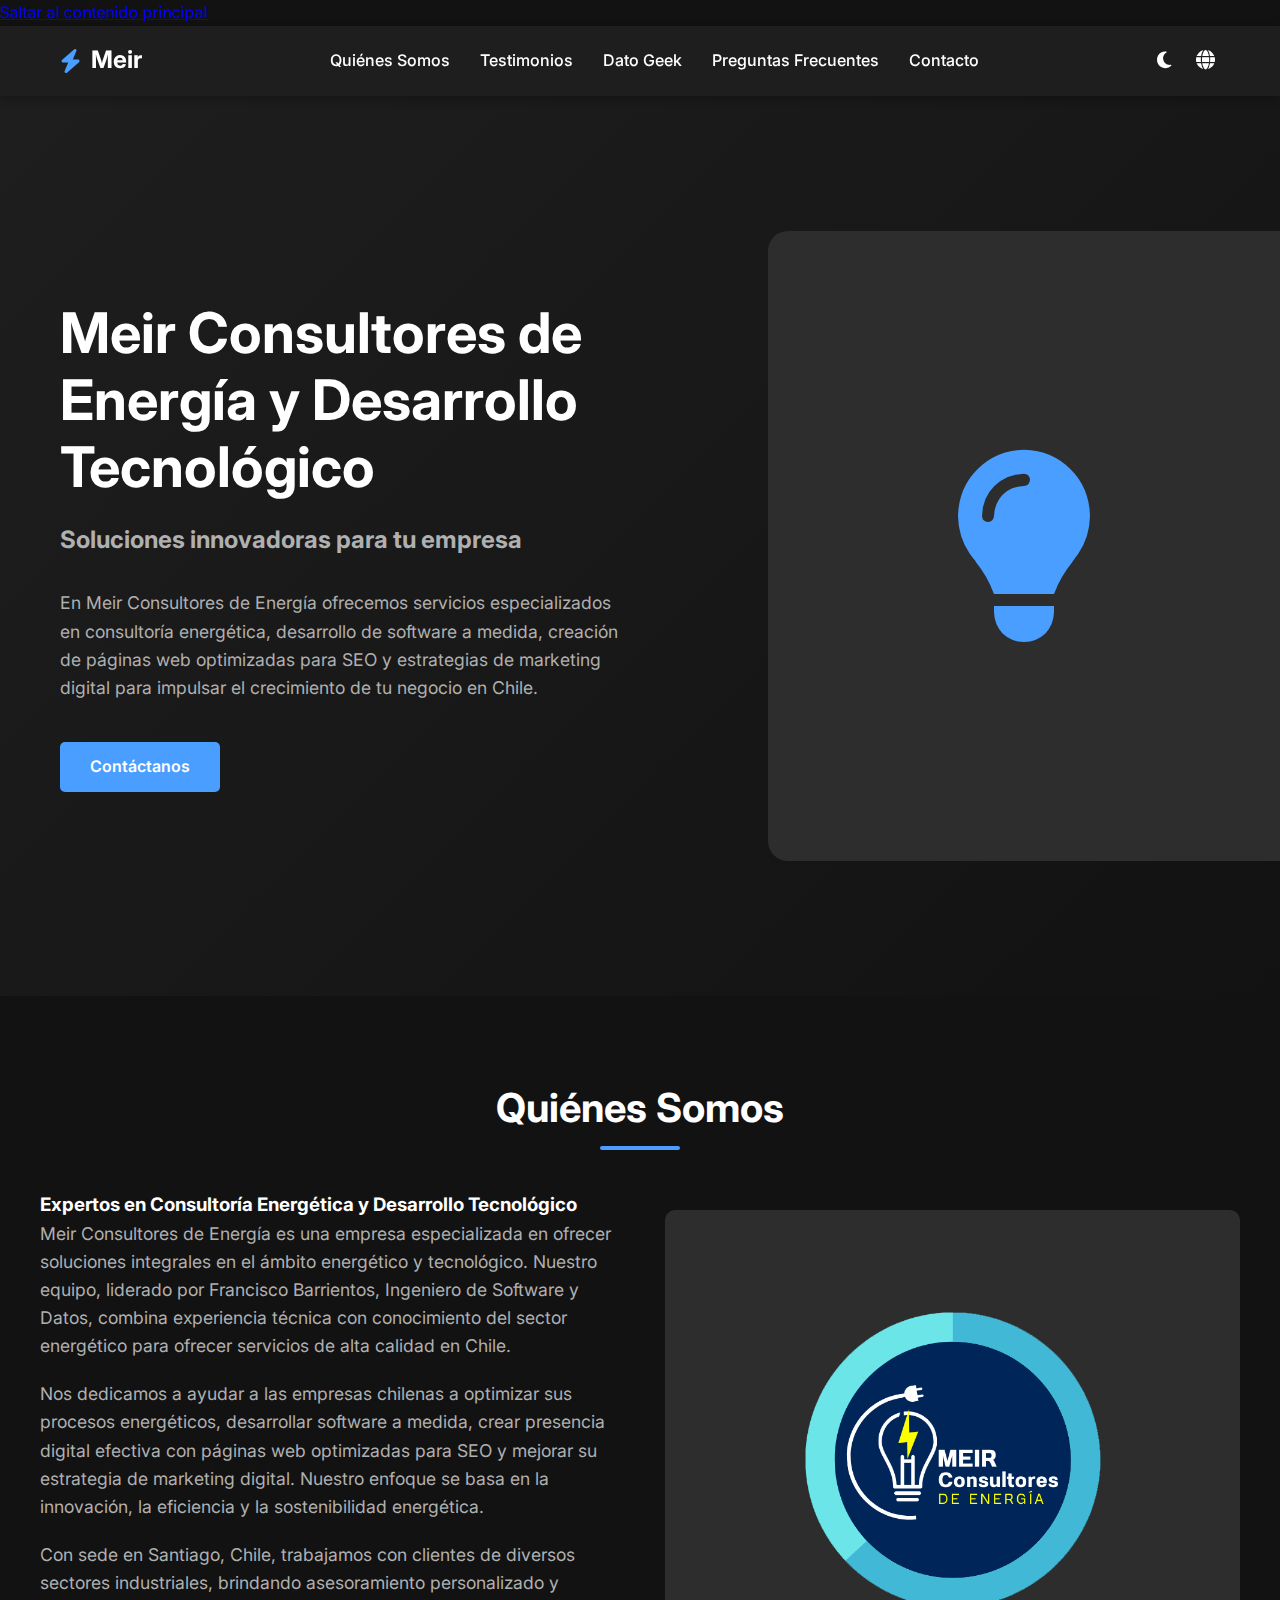
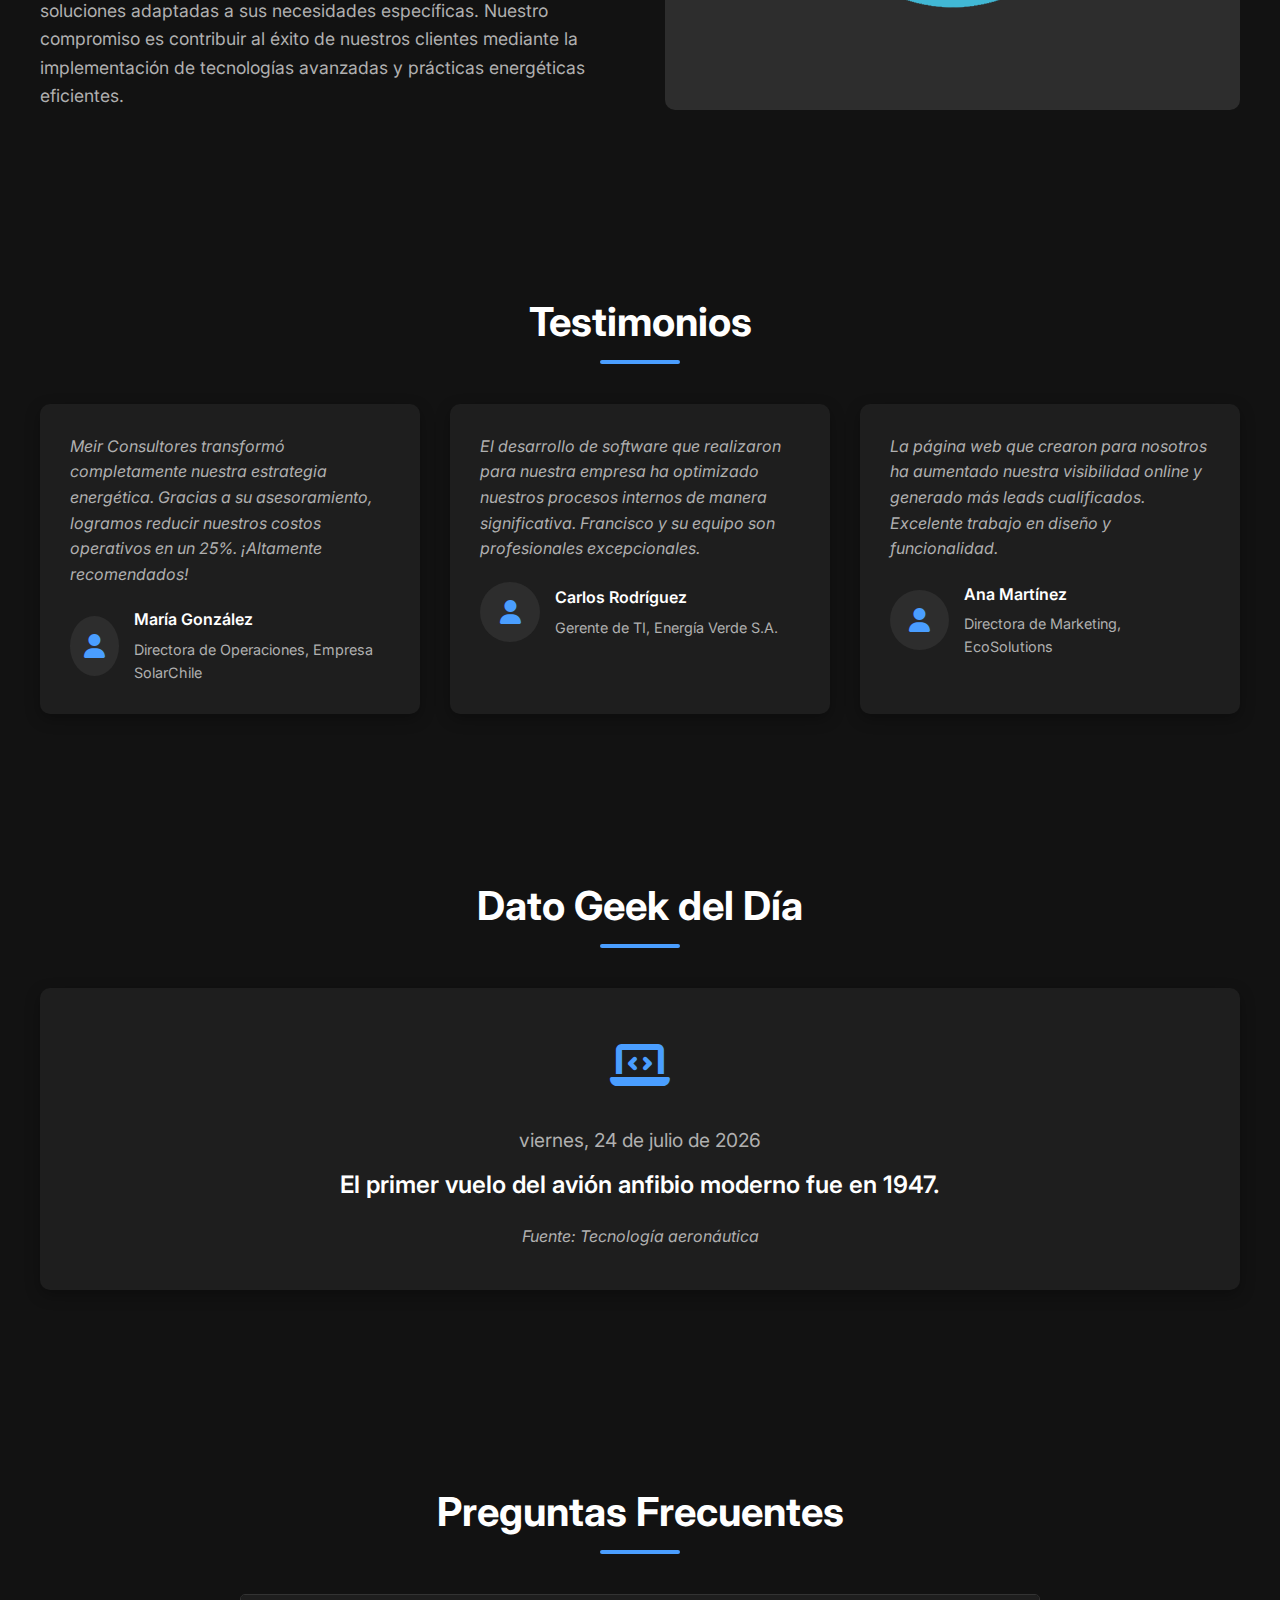
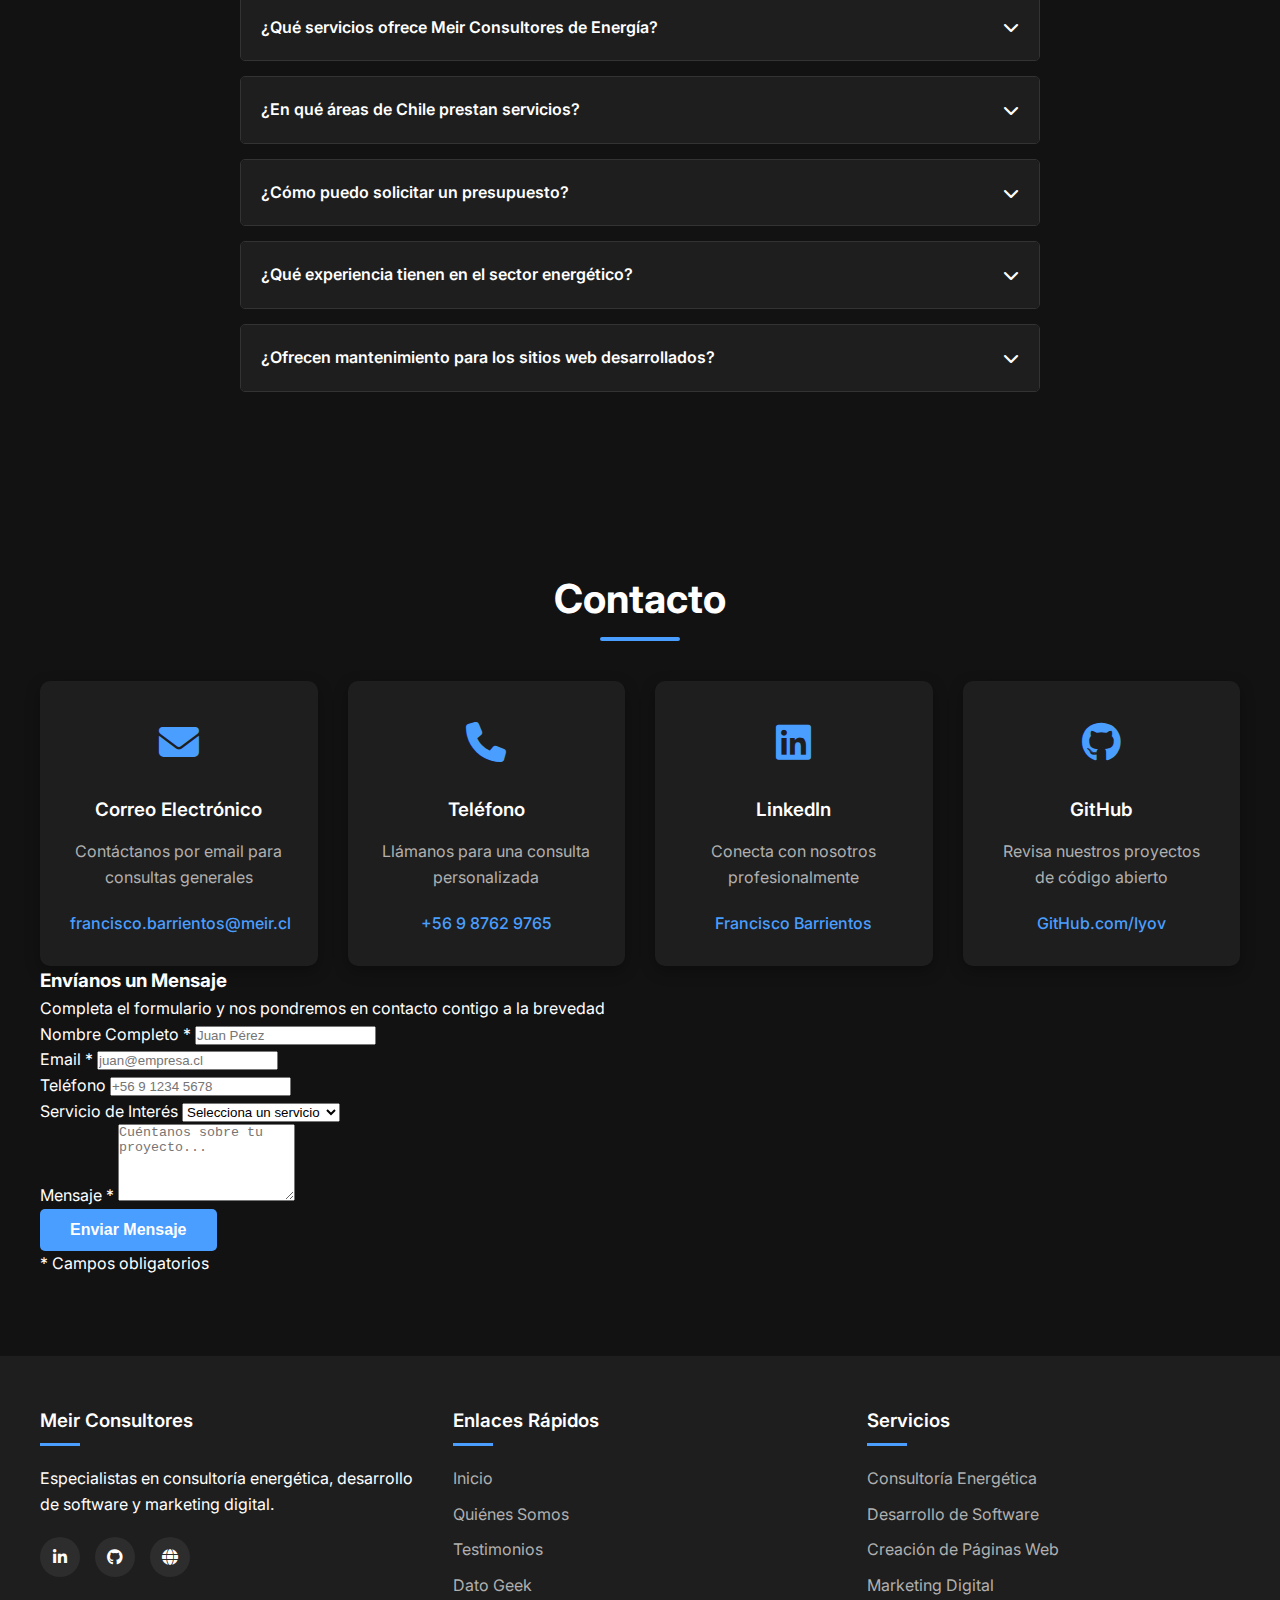
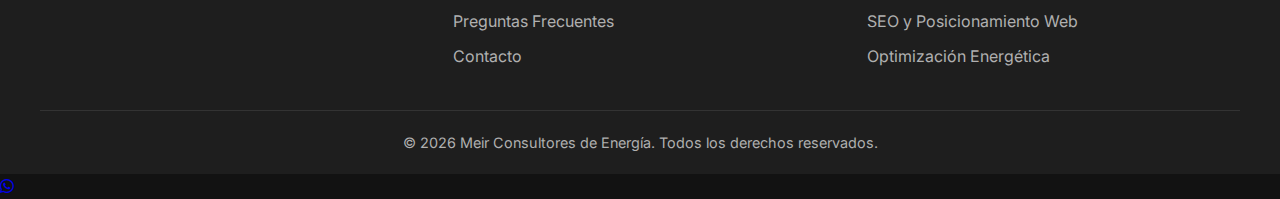
<file: index.html>
<!DOCTYPE html>
<html lang="es" dir="ltr">
<head>
    <meta charset="UTF-8" />
    <meta name="viewport" content="width=device-width, initial-scale=1.0" />

    <!-- Google Analytics (gtag.js) -->
    <script async src="https://www.googletagmanager.com/gtag/js?id=G-E2S6RCRNSR"></script>
    <script>
    window.dataLayer = window.dataLayer || [];
    function gtag(){dataLayer.push(arguments);}
    gtag('js', new Date());
    gtag('config', 'G-E2S6RCRNSR');
    </script>

    <!-- Google Tag Manager -->
    <script>(function(w,d,s,l,i){w[l]=w[l]||[];w[l].push({'gtm.start':
    new Date().getTime(),event:'gtm.js'});var f=d.getElementsByTagName(s)[0],
    j=d.createElement(s),dl=l!='dataLayer'?'&l='+l:'';j.async=true;j.src=
    'https://www.googletagmanager.com/gtm.js?id='+i+dl;f.parentNode.insertBefore(j,f);
    })(window,document,'script','dataLayer','GTM-WF5L5Q9R');</script>
    <!-- End Google Tag Manager -->

    <title>Meir Consultores | Energía y Desarrollo Web Chile</title>
    <meta name="description" content="Consultoría energética, desarrollo web y marketing digital en Chile. Optimiza tu negocio con Meir. ¡Contáctanos hoy!" />
    <meta name="keywords" content="consultoría energética Chile, desarrollo web Santiago, marketing digital Chile, optimización energética empresas, software a medida Chile, SEO Chile, eficiencia energética, consultor energético Santiago, páginas web profesionales, agencia digital Chile, desarrollo software Chile, consultoría tecnológica" />
    <meta name="author" content="Francisco Barrientos" />
    <meta name="robots" content="index, follow, max-snippet:-1, max-image-preview:large, max-video-preview:-1" />
    <meta name="googlebot" content="index, follow" />
    <meta name="bingbot" content="index, follow" />
    
    <!-- Canonical URL -->
    <link rel="canonical" href="https://meir.cl/" />
    
    <!-- Geo tags -->
    <meta name="geo.region" content="CL-RM" />
    <meta name="geo.placename" content="Santiago, Chile" />
    <meta name="geo.position" content="-33.4489;-70.6693" />
    <meta name="ICBM" content="-33.4489, -70.6693" />
    
    <!-- Additional SEO meta tags -->
    <meta name="theme-color" content="#1a1a1a" />
    <meta name="msapplication-TileColor" content="#1a1a1a" />
    <meta name="mobile-web-app-capable" content="yes" />
    <meta name="apple-mobile-web-app-capable" content="yes" />
    <meta name="apple-mobile-web-app-status-bar-style" content="black-translucent" />
    
    <!-- Business information -->
    <meta name="business:contact_data:street_address" content="Santiago" />
    <meta name="business:contact_data:locality" content="Santiago" />
    <meta name="business:contact_data:region" content="Región Metropolitana" />
    <meta name="business:contact_data:postal_code" content="8320000" />
    <meta name="business:contact_data:country_name" content="Chile" />
    <meta name="business:contact_data:email" content="francisco.barrientos@meir.cl" />
    <meta name="business:contact_data:phone_number" content="+56987629765" />
    <meta name="business:contact_data:website" content="https://meir.cl/" />

    <!-- Open Graph / Facebook -->
    <meta property="og:type" content="website" />
    <meta property="og:url" content="https://meir.cl/" />
    <meta property="og:title" content="Meir Consultores | Energía y Desarrollo Web Chile" />
    <meta property="og:description" content="Consultoría energética, desarrollo web y marketing digital en Chile. Optimiza tu negocio con Meir. ¡Contáctanos hoy!" />
    <meta property="og:image" content="https://meir.cl/img/Meir_Logo.png" />
    
    <!-- Twitter -->
    <meta property="twitter:card" content="summary_large_image" />
    <meta property="twitter:url" content="https://meir.cl/" />
    <meta property="twitter:title" content="Meir Consultores | Energía y Desarrollo Web Chile" />
    <meta property="twitter:description" content="Consultoría energética, desarrollo web y marketing digital en Chile. Optimiza tu negocio con Meir. ¡Contáctanos hoy!" />
    <meta property="twitter:image" content="https://meir.cl/img/Meir_Logo.png" />
    <meta property="twitter:image" content="https://meir.cl/img/Meir_Logo.png" />

    <!-- Preload de fuentes para mejorar rendimiento -->
    <link rel="preload" href="https://fonts.googleapis.com/css2?family=Inter:wght@300;400;500;600;700&display=swap" as="style" />
    
    <!-- DNS prefetch para mejorar velocidad -->
    <link rel="dns-prefetch" href="//fonts.googleapis.com" />
    <link rel="dns-prefetch" href="//fonts.gstatic.com" />
    
    <!-- Preconnect para recursos críticos -->
    <link rel="preconnect" href="https://fonts.googleapis.com" crossorigin />
    <link rel="preconnect" href="https://fonts.gstatic.com" crossorigin />
    
    <!-- Estilos -->
    <link rel="stylesheet" href="https://fonts.googleapis.com/css2?family=Inter:wght@300;400;500;600;700&display=swap" />
    <link rel="icon" href="img/favicon.png" type="image/x-icon" />
    <link rel="manifest" href="manifest.json" />
    <link rel="stylesheet" href="css/font-awesome_6.4.0_all.min.css" type="text/css" />
    <link rel="stylesheet" href="css/index.css?v=2026-02-08_2" type="text/css" />

    <!-- Datos estructurados para SEO -->
    <script type="application/ld+json">
{
    "@context": "https://schema.org",
    "@graph": [
        {
            "@type": "ProfessionalService",
            "@id": "https://meir.cl/#organization",
            "name": "Meir Consultores de Energía",
            "alternateName": "Meir Energy Consultants",
            "description": "Consultoría energética, desarrollo de software, creación de páginas web y marketing digital en Chile",
            "url": "https://meir.cl/",
            "logo": {
                "@type": "ImageObject",
                "url": "https://meir.cl/img/Meir_Logo.png",
                "width": 400,
                "height": 400
            },
            "image": {
                "@type": "ImageObject",
                "url": "https://meir.cl/img/Meir_Logo.png",
                "width": 400,
                "height": 400
            },
            "telephone": "+56987629765",
            "email": "francisco.barrientos@meir.cl",
            "address": {
                "@type": "PostalAddress",
                "addressCountry": "CL",
                "addressRegion": "Región Metropolitana",
                "addressLocality": "Santiago",
                "postalCode": "8320000"
            },
            "geo": {
                "@type": "GeoCoordinates",
                "latitude": -33.4489,
                "longitude": -70.6693
            },
            "areaServed": [
                {
                    "@type": "Country",
                    "name": "Chile"
                },
                {
                    "@type": "City",
                    "name": "Santiago"
                },
                {
                    "@type": "City", 
                    "name": "Valparaíso"
                },
                {
                    "@type": "City",
                    "name": "Concepción"
                },
                {
                    "@type": "City",
                    "name": "Antofagasta"
                }
            ],
            "serviceType": [
                "Consultoría energética",
                "Desarrollo de software",
                "Creación de páginas web",
                "Marketing digital",
                "Optimización energética",
                "Desarrollo web",
                "SEO",
                "Consultoría tecnológica"
            ],
            "hasOfferCatalog": {
                "@type": "OfferCatalog",
                "name": "Servicios de Meir Consultores",
                "itemListElement": [
                    {
                        "@type": "Offer",
                        "itemOffered": {
                            "@type": "Service",
                            "name": "Consultoría Energética",
                            "description": "Optimización de consumo energético y reducción de costos operativos"
                        }
                    },
                    {
                        "@type": "Offer",
                        "itemOffered": {
                            "@type": "Service",
                            "name": "Desarrollo de Software",
                            "description": "Desarrollo de software a medida para optimizar procesos empresariales"
                        }
                    },
                    {
                        "@type": "Offer",
                        "itemOffered": {
                            "@type": "Service",
                            "name": "Desarrollo Web",
                            "description": "Creación de páginas web profesionales y optimizadas para SEO"
                        }
                    },
                    {
                        "@type": "Offer",
                        "itemOffered": {
                            "@type": "Service",
                            "name": "Marketing Digital",
                            "description": "Estrategias de marketing digital para aumentar la visibilidad online"
                        }
                    }
                ]
            },
            "founder": {
                "@type": "Person",
                "@id": "https://meir.cl/#founder",
                "name": "Francisco Barrientos",
                "jobTitle": "Ingeniero de Software y Datos",
                "url": "https://franciscobarrientos.cl/",
                "email": "francisco.barrientos@meir.cl",
                "telephone": "+56987629765",
                "sameAs": [
                    "https://www.linkedin.com/in/francisco-barrientos-c/",
                    "https://github.com/Iyov/",
                    "https://franciscobarrientos.cl/"
                ],
                "worksFor": {
                    "@id": "https://meir.cl/#organization"
                }
            },
            "sameAs": [
                "https://www.linkedin.com/in/francisco-barrientos-c/",
                "https://github.com/Iyov/",
                "https://franciscobarrientos.cl/"
            ],
            "aggregateRating": {
                "@type": "AggregateRating",
                "ratingValue": "4.9",
                "reviewCount": "15",
                "bestRating": "5",
                "worstRating": "1"
            }
        },
        {
            "@type": "WebSite",
            "@id": "https://meir.cl/#website",
            "url": "https://meir.cl/",
            "name": "Meir Consultores de Energía",
            "description": "Consultoría energética, desarrollo de software y marketing digital en Chile",
            "publisher": {
                "@id": "https://meir.cl/#organization"
            },
            "inLanguage": "es-CL",
            "potentialAction": [
                {
                    "@type": "SearchAction",
                    "target": {
                        "@type": "EntryPoint",
                        "urlTemplate": "https://meir.cl/?s={search_term_string}"
                    },
                    "query-input": "required name=search_term_string"
                }
            ]
        },
        {
            "@type": "WebPage",
            "@id": "https://meir.cl/#webpage",
            "url": "https://meir.cl/",
            "name": "Meir Consultores de Energía | Consultoría Energética, Desarrollo Web y Marketing Digital",
            "isPartOf": {
                "@id": "https://meir.cl/#website"
            },
            "about": {
                "@id": "https://meir.cl/#organization"
            },
            "description": "Meir Consultores de Energía ofrece servicios de consultoría energética, desarrollo de software, creación de páginas web y marketing digital en Chile.",
            "breadcrumb": {
                "@id": "https://meir.cl/#breadcrumb"
            },
            "inLanguage": "es-CL",
            "potentialAction": [
                {
                    "@type": "ReadAction",
                    "target": ["https://meir.cl/"]
                }
            ]
        },
        {
            "@type": "BreadcrumbList",
            "@id": "https://meir.cl/#breadcrumb",
            "itemListElement": [
                {
                    "@type": "ListItem",
                    "position": 1,
                    "name": "Inicio",
                    "item": "https://meir.cl/"
                }
            ]
        }
    ]
}
    </script>

    <!-- FAQ Schema -->
    <script type="application/ld+json">
{
  "@context": "https://schema.org",
  "@type": "FAQPage",
  "mainEntity": [
    {
      "@type": "Question",
      "name": "¿Qué servicios ofrece Meir Consultores de Energía?",
      "acceptedAnswer": {
        "@type": "Answer",
        "text": "Ofrecemos consultoría energética para optimizar el consumo y costos energéticos, desarrollo de software a medida, creación de páginas web profesionales optimizadas para SEO y estrategias de marketing digital para aumentar la visibilidad de tu negocio en Chile."
      }
    },
    {
      "@type": "Question",
      "name": "¿En qué áreas de Chile prestan servicios?",
      "acceptedAnswer": {
        "@type": "Answer",
        "text": "Trabajamos con clientes en todo Chile, con especial presencia en Santiago, Valparaíso, Concepción y Antofagasta. Nuestros servicios digitales están disponibles para cualquier ubicación del país."
      }
    },
    {
      "@type": "Question",
      "name": "¿Cómo puedo solicitar un presupuesto?",
      "acceptedAnswer": {
        "@type": "Answer",
        "text": "Puedes contactarnos a través de nuestro formulario de contacto, por correo electrónico a francisco.barrientos@meir.cl o por teléfono al +56 9 8762 9765. Analizaremos tus necesidades y te enviaremos una propuesta personalizada sin compromiso."
      }
    },
    {
      "@type": "Question",
      "name": "¿Qué experiencia tienen en el sector energético?",
      "acceptedAnswer": {
        "@type": "Answer",
        "text": "Nuestro equipo cuenta con más de 5 años de experiencia en consultoría energética, trabajando con empresas de diversos tamaños y sectores en Chile. Hemos implementado soluciones que han generado ahorros significativos de hasta un 25% en costos operativos para nuestros clientes."
      }
    },
    {
      "@type": "Question",
      "name": "¿Ofrecen mantenimiento para los sitios web desarrollados?",
      "acceptedAnswer": {
        "@type": "Answer",
        "text": "Sí, ofrecemos planes de mantenimiento que incluyen actualizaciones de seguridad, backup regular, soporte técnico y mejoras continuas para garantizar el óptimo funcionamiento de tu sitio web y su posicionamiento SEO."
      }
    }
  ]
}
    </script>
</head>
<body class="dark-mode">

    <!-- Google Tag Manager (noscript) -->
    <noscript><iframe src="https://www.googletagmanager.com/ns.html?id=GTM-WF5L5Q9R" height="0" width="0" style="display:none;visibility:hidden"></iframe></noscript>
    <!-- End Google Tag Manager (noscript) -->

    <!-- Skip to main content para accesibilidad -->
    <a href="#main-content" class="skip-to-main">Saltar al contenido principal</a>
    
    <!-- Barra de progreso -->
    <div class="progress-container">
        <div class="progress-bar" id="progressBar"></div>
    </div>

    <!-- Botón volver arriba -->
    <div class="back-to-top" id="backToTop">
        <i class="fas fa-chevron-up"></i>
    </div>

    <!-- Header -->
    <header>
        <nav class="nav-container">
            <a href="#home" class="logo">
                <i class="fas fa-bolt"></i>
                <span>Meir</span>
            </a>

            <ul class="nav-menu" id="navMenu">
                <li class="nav-item">
                    <a href="#about" class="nav-link" data-es="Quiénes Somos" data-en="About Us">Quiénes Somos</a>
                </li>
                <li class="nav-item">
                    <a href="#testimonials" class="nav-link" data-es="Testimonios" data-en="Testimonials">Testimonios</a>
                </li>
                <li class="nav-item">
                    <a href="#geek" class="nav-link" data-es="Dato Geek" data-en="Geek Fact">Dato Geek</a>
                </li>
                <li class="nav-item">
                    <a href="#faq" class="nav-link" data-es="Preguntas Frecuentes" data-en="FAQ">Preguntas Frecuentes</a>
                </li>
                <li class="nav-item">
                    <a href="#contact" class="nav-link" data-es="Contacto" data-en="Contact">Contacto</a>
                </li>
            </ul>

            <div class="nav-controls">
                <button class="theme-toggle" id="themeToggle" aria-label="Cambiar tema">
                    <i class="fas fa-moon"></i>
                </button>
                
                <div class="language-container">
                    <button class="language-toggle" id="languageToggle" aria-label="Cambiar idioma">
                        <i class="fas fa-globe"></i>
                    </button>
                    <div class="language-menu" id="languageMenu">
                        <div class="language-option" data-lang="es">
                            <span class="language-flag">🇪🇸</span> Español
                        </div>
                        <div class="language-option" data-lang="en">
                            <span class="language-flag">🇺🇸</span> English
                        </div>
                    </div>
                </div>

                <button class="hamburger" id="hamburger">
                    <i class="fas fa-bars"></i>
                </button>
            </div>
        </nav>
    </header>

    <!-- Sección Hero/Inicio -->
    <section id="home" class="hero">
        <div id="main-content" class="section-container">
            <div class="hero-content">
                <h1 class="hero-title" data-es="Meir Consultores de Energía y Desarrollo Tecnológico" data-en="Meir Energy and Technological Development Consultants">Meir Consultores de Energía y Desarrollo Tecnológico</h1>
                <h2 class="hero-subtitle" data-es="Soluciones innovadoras para tu empresa" data-en="Innovative solutions for your business">Soluciones innovadoras para tu empresa</h2>
                <p class="hero-description" data-es="En Meir Consultores de Energía ofrecemos servicios especializados en consultoría energética, desarrollo de software a medida, creación de páginas web optimizadas para SEO y estrategias de marketing digital para impulsar el crecimiento de tu negocio en Chile." data-en="At Meir Energy Consultants we offer specialized services in energy consulting, custom software development, SEO-optimized website creation and digital marketing strategies to boost your business growth in Chile.">En Meir Consultores de Energía ofrecemos servicios especializados en consultoría energética, desarrollo de software a medida, creación de páginas web optimizadas para SEO y estrategias de marketing digital para impulsar el crecimiento de tu negocio en Chile.</p>
                <a href="#contact" class="cta-button" data-es="Contáctanos" data-en="Contact Us">Contáctanos</a>
            </div>
            <div class="hero-image">
                <i class="fas fa-lightbulb"></i>
            </div>
        </div>
    </section>

    <!-- Sección Quiénes Somos -->
    <section id="about" class="about">
        <div class="section-container">
            <h2 class="section-title" data-es="Quiénes Somos" data-en="About Us">Quiénes Somos</h2>
            <div class="about-content">
                <div class="about-text">
                    <h3 data-es="Expertos en Consultoría Energética y Desarrollo Tecnológico" data-en="Experts in Energy Consulting and Technological Development">Expertos en Consultoría Energética y Desarrollo Tecnológico</h3>
                    <p data-es="Meir Consultores de Energía es una empresa especializada en ofrecer soluciones integrales en el ámbito energético y tecnológico. Nuestro equipo, liderado por Francisco Barrientos, Ingeniero de Software y Datos, combina experiencia técnica con conocimiento del sector energético para ofrecer servicios de alta calidad en Chile." data-en="Meir Energy Consultants is a company specialized in offering comprehensive solutions in the energy and technology fields. Our team, led by Francisco Barrientos, Software and Data Engineer, combines technical expertise with knowledge of the energy sector to offer high-quality services in Chile.">Meir Consultores de Energía es una empresa especializada en ofrecer soluciones integrales en el ámbito energético y tecnológico. Nuestro equipo, liderado por Francisco Barrientos, Ingeniero de Software y Datos, combina experiencia técnica con conocimiento del sector energético para ofrecer servicios de alta calidad en Chile.</p>
                    <p data-es="Nos dedicamos a ayudar a las empresas chilenas a optimizar sus procesos energéticos, desarrollar software a medida, crear presencia digital efectiva con páginas web optimizadas para SEO y mejorar su estrategia de marketing digital. Nuestro enfoque se basa en la innovación, la eficiencia y la sostenibilidad energética." data-en="We are dedicated to helping Chilean companies optimize their energy processes, develop custom software, create effective digital presence with SEO-optimized websites and improve their digital marketing strategy. Our approach is based on innovation, efficiency and energy sustainability.">Nos dedicamos a ayudar a las empresas chilenas a optimizar sus procesos energéticos, desarrollar software a medida, crear presencia digital efectiva con páginas web optimizadas para SEO y mejorar su estrategia de marketing digital. Nuestro enfoque se basa en la innovación, la eficiencia y la sostenibilidad energética.</p>
                    <p data-es="Con sede en Santiago, Chile, trabajamos con clientes de diversos sectores industriales, brindando asesoramiento personalizado y soluciones adaptadas a sus necesidades específicas. Nuestro compromiso es contribuir al éxito de nuestros clientes mediante la implementación de tecnologías avanzadas y prácticas energéticas eficientes." data-en="Based in Santiago, Chile, we work with clients from various industrial sectors, providing personalized advice and solutions tailored to their specific needs. Our commitment is to contribute to the success of our clients through the implementation of advanced technologies and efficient energy practices.">Con sede en Santiago, Chile, trabajamos con clientes de diversos sectores industriales, brindando asesoramiento personalizado y soluciones adaptadas a sus necesidades específicas. Nuestro compromiso es contribuir al éxito de nuestros clientes mediante la implementación de tecnologías avanzadas y prácticas energéticas eficientes.</p>
                </div>
                <div class="about-image">
                    <img src="img/Meir_Logo_SF.png" alt="Meir Consultores de Energía - Logo oficial de la empresa especializada en consultoría energética, desarrollo de software y marketing digital en Chile" loading="lazy" width="300" height="300" />
                </div>
            </div>
        </div>
    </section>

    <!-- Sección Testimonios -->
    <section id="testimonials" class="testimonials">
        <div class="section-container">
            <h2 class="section-title" data-es="Testimonios" data-en="Testimonials">Testimonios</h2>
            <div class="testimonials-grid">
                <div class="testimonial-card">
                    <div class="testimonial-content">
                        <p data-es="Meir Consultores transformó completamente nuestra estrategia energética. Gracias a su asesoramiento, logramos reducir nuestros costos operativos en un 25%. ¡Altamente recomendados!" data-en="Meir Consultants completely transformed our energy strategy. Thanks to their advice, we managed to reduce our operating costs by 25%. Highly recommended!">Meir Consultores transformó completamente nuestra estrategia energética. Gracias a su asesoramiento, logramos reducir nuestros costos operativos en un 25%. ¡Altamente recomendados!</p>
                    </div>
                    <div class="testimonial-author">
                        <div class="author-avatar">
                            <i class="fas fa-user"></i>
                        </div>
                        <div class="author-info">
                            <h4>María González</h4>
                            <p data-es="Directora de Operaciones, Empresa SolarChile" data-en="Operations Director, SolarChile Company">Directora de Operaciones, Empresa SolarChile</p>
                        </div>
                    </div>
                </div>
                <div class="testimonial-card">
                    <div class="testimonial-content">
                        <p data-es="El desarrollo de software que realizaron para nuestra empresa ha optimizado nuestros procesos internos de manera significativa. Francisco y su equipo son profesionales excepcionales." data-en="The software development they carried out for our company has significantly optimized our internal processes. Francisco and his team are exceptional professionals.">El desarrollo de software que realizaron para nuestra empresa ha optimizado nuestros procesos internos de manera significativa. Francisco y su equipo son profesionales excepcionales.</p>
                    </div>
                    <div class="testimonial-author">
                        <div class="author-avatar">
                            <i class="fas fa-user"></i>
                        </div>
                        <div class="author-info">
                            <h4>Carlos Rodríguez</h4>
                            <p data-es="Gerente de TI, Energía Verde S.A." data-en="IT Manager, Green Energy Inc.">Gerente de TI, Energía Verde S.A.</p>
                        </div>
                    </div>
                </div>
                <div class="testimonial-card">
                    <div class="testimonial-content">
                        <p data-es="La página web que crearon para nosotros ha aumentado nuestra visibilidad online y generado más leads cualificados. Excelente trabajo en diseño y funcionalidad." data-en="The website they created for us has increased our online visibility and generated more qualified leads. Excellent work on design and functionality.">La página web que crearon para nosotros ha aumentado nuestra visibilidad online y generado más leads cualificados. Excelente trabajo en diseño y funcionalidad.</p>
                    </div>
                    <div class="testimonial-author">
                        <div class="author-avatar">
                            <i class="fas fa-user"></i>
                        </div>
                        <div class="author-info">
                            <h4>Ana Martínez</h4>
                            <p data-es="Directora de Marketing, EcoSolutions" data-en="Marketing Director, EcoSolutions">Directora de Marketing, EcoSolutions</p>
                        </div>
                    </div>
                </div>
            </div>
        </div>
    </section>

    <!-- Sección Dato Geek -->
    <section id="geek" class="geek">
        <div class="section-container">
            <h2 class="section-title" data-es="Dato Geek del Día" data-en="Geek Fact of the Day">Dato Geek del Día</h2>
            <div class="geek-fact">
                <div class="fact-icon">
                    <i class="fas fa-laptop-code"></i>
                </div>
                <div class="fact-date" id="factDate"></div>
                <div class="fact-text" id="factText"></div>
                <div class="fact-source" id="factSource"></div>
            </div>
        </div>
    </section>

    <!-- Sección Preguntas Frecuentes -->
    <section id="faq" class="faq">
        <div class="section-container">
            <h2 class="section-title" data-es="Preguntas Frecuentes" data-en="Frequently Asked Questions">Preguntas Frecuentes</h2>
            <div class="faq-container">
                <div class="faq-item">
                    <div class="faq-question">
                        <span data-es="¿Qué servicios ofrece Meir Consultores de Energía?" data-en="What services does Meir Energy Consultants offer?">¿Qué servicios ofrece Meir Consultores de Energía?</span>
                        <i class="fas fa-chevron-down faq-icon"></i>
                    </div>
                    <div class="faq-answer">
                        <p data-es="Ofrecemos consultoría energética para optimizar el consumo y costos energéticos, desarrollo de software a medida, creación de páginas web profesionales y estrategias de marketing digital para aumentar la visibilidad de tu negocio." data-en="We offer energy consulting to optimize energy consumption and costs, custom software development, creation of professional websites and digital marketing strategies to increase your business visibility.">Ofrecemos consultoría energética para optimizar el consumo y costos energéticos, desarrollo de software a medida, creación de páginas web profesionales y estrategias de marketing digital para aumentar la visibilidad de tu negocio.</p>
                    </div>
                </div>
                <div class="faq-item">
                    <div class="faq-question">
                        <span data-es="¿En qué áreas de Chile prestan servicios?" data-en="In which areas of Chile do you provide services?">¿En qué áreas de Chile prestan servicios?</span>
                        <i class="fas fa-chevron-down faq-icon"></i>
                    </div>
                    <div class="faq-answer">
                        <p data-es="Trabajamos con clientes en todo Chile, con especial presencia en Santiago, Valparaíso, Concepción y Antofagasta. Nuestros servicios digitales están disponibles para cualquier ubicación." data-en="We work with clients throughout Chile, with a special presence in Santiago, Valparaíso, Concepción and Antofagasta. Our digital services are available for any location.">Trabajamos con clientes en todo Chile, con especial presencia en Santiago, Valparaíso, Concepción y Antofagasta. Nuestros servicios digitales están disponibles para cualquier ubicación.</p>
                    </div>
                </div>
                <div class="faq-item">
                    <div class="faq-question">
                        <span data-es="¿Cómo puedo solicitar un presupuesto?" data-en="How can I request a quote?">¿Cómo puedo solicitar un presupuesto?</span>
                        <i class="fas fa-chevron-down faq-icon"></i>
                    </div>
                    <div class="faq-answer">
                        <p data-es="Puedes contactarnos a través de nuestro formulario de contacto, por correo electrónico o por teléfono. Analizaremos tus necesidades y te enviaremos una propuesta personalizada sin compromiso." data-en="You can contact us through our contact form, by email or by phone. We will analyze your needs and send you a personalized proposal without obligation.">Puedes contactarnos a través de nuestro formulario de contacto, por correo electrónico o por teléfono. Analizaremos tus necesidades y te enviaremos una propuesta personalizada sin compromiso.</p>
                    </div>
                </div>
                <div class="faq-item">
                    <div class="faq-question">
                        <span data-es="¿Qué experiencia tienen en el sector energético?" data-en="What experience do you have in the energy sector?">¿Qué experiencia tienen en el sector energético?</span>
                        <i class="fas fa-chevron-down faq-icon"></i>
                    </div>
                    <div class="faq-answer">
                        <p data-es="Nuestro equipo cuenta con más de 5 años de experiencia en consultoría energética, trabajando con empresas de diversos tamaños y sectores. Hemos implementado soluciones que han generado ahorros significativos para nuestros clientes." data-en="Our team has more than 5 years of experience in energy consulting, working with companies of various sizes and sectors. We have implemented solutions that have generated significant savings for our clients.">Nuestro equipo cuenta con más de 5 años de experiencia en consultoría energética, trabajando con empresas de diversos tamaños y sectores. Hemos implementado soluciones que han generado ahorros significativos para nuestros clientes.</p>
                    </div>
                </div>
                <div class="faq-item">
                    <div class="faq-question">
                        <span data-es="¿Ofrecen mantenimiento para los sitios web desarrollados?" data-en="Do you offer maintenance for developed websites?">¿Ofrecen mantenimiento para los sitios web desarrollados?</span>
                        <i class="fas fa-chevron-down faq-icon"></i>
                    </div>
                    <div class="faq-answer">
                        <p data-es="Sí, ofrecemos planes de mantenimiento que incluyen actualizaciones de seguridad, backup regular, soporte técnico y mejoras continuas para garantizar el óptimo funcionamiento de tu sitio web." data-en="Yes, we offer maintenance plans that include security updates, regular backups, technical support and continuous improvements to ensure the optimal functioning of your website.">Sí, ofrecemos planes de mantenimiento que incluyen actualizaciones de seguridad, backup regular, soporte técnico y mejoras continuas para garantizar el óptimo funcionamiento de tu sitio web.</p>
                    </div>
                </div>
            </div>
        </div>
    </section>

    <!-- Sección Contacto -->
    <section id="contact" class="contact">
        <div class="section-container">
            <h2 class="section-title" data-es="Contacto" data-en="Contact">Contacto</h2>
            <div class="contact-grid">
                <div class="contact-card">
                    <div class="contact-icon">
                        <i class="fas fa-envelope"></i>
                    </div>
                    <h3 data-es="Correo Electrónico" data-en="Email">Correo Electrónico</h3>
                    <p data-es="Contáctanos por email para consultas generales" data-en="Contact us by email for general inquiries">Contáctanos por email para consultas generales</p>
                    <a href="mailto:francisco.barrientos@meir.cl" class="contact-link">francisco.barrientos@meir.cl</a>
                </div>
                <div class="contact-card">
                    <div class="contact-icon">
                        <i class="fas fa-phone"></i>
                    </div>
                    <h3 data-es="Teléfono" data-en="Phone">Teléfono</h3>
                    <p data-es="Llámanos para una consulta personalizada" data-en="Call us for a personalized consultation">Llámanos para una consulta personalizada</p>
                    <a href="tel:+56987629765" class="contact-link">+56 9 8762 9765</a>
                </div>
                <div class="contact-card">
                    <div class="contact-icon">
                        <i class="fab fa-linkedin"></i>
                    </div>
                    <h3>LinkedIn</h3>
                    <p data-es="Conecta con nosotros profesionalmente" data-en="Connect with us professionally">Conecta con nosotros profesionalmente</p>
                    <a href="https://www.linkedin.com/in/francisco-barrientos-c/" target="_blank" class="contact-link">Francisco Barrientos</a>
                </div>
                <div class="contact-card">
                    <div class="contact-icon">
                        <i class="fab fa-github"></i>
                    </div>
                    <h3>GitHub</h3>
                    <p data-es="Revisa nuestros proyectos de código abierto" data-en="Check out our open source projects">Revisa nuestros proyectos de código abierto</p>
                    <a href="https://github.com/Iyov/" target="_blank" class="contact-link">GitHub.com/Iyov</a>
                </div>
            </div>
            
            <!-- Formulario de Contacto -->
            <div class="contact-form-container">
                <h3 data-es="Envíanos un Mensaje" data-en="Send us a Message">Envíanos un Mensaje</h3>
                <p data-es="Completa el formulario y nos pondremos en contacto contigo a la brevedad" data-en="Fill out the form and we will contact you shortly">Completa el formulario y nos pondremos en contacto contigo a la brevedad</p>
                <form id="contactForm" class="contact-form" action="https://formspree.io/f/YOUR_FORM_ID" method="POST">
                    <div class="form-row">
                        <div class="form-group">
                            <label for="name" data-es="Nombre Completo *" data-en="Full Name *">Nombre Completo *</label>
                            <input type="text" id="name" name="name" required aria-required="true" placeholder="Juan Pérez">
                        </div>
                        
                        <div class="form-group">
                            <label for="email" data-es="Email *" data-en="Email *">Email *</label>
                            <input type="email" id="email" name="email" required aria-required="true" placeholder="juan@empresa.cl">
                        </div>
                    </div>
                    
                    <div class="form-row">
                        <div class="form-group">
                            <label for="phone" data-es="Teléfono" data-en="Phone">Teléfono</label>
                            <input type="tel" id="phone" name="phone" placeholder="+56 9 1234 5678">
                        </div>
                        
                        <div class="form-group">
                            <label for="service" data-es="Servicio de Interés" data-en="Service of Interest">Servicio de Interés</label>
                            <select id="service" name="service">
                                <option value="">Selecciona un servicio</option>
                                <option value="consultoria-energetica">Consultoría Energética</option>
                                <option value="desarrollo-software">Desarrollo de Software</option>
                                <option value="desarrollo-web">Desarrollo Web</option>
                                <option value="marketing-digital">Marketing Digital</option>
                                <option value="otro">Otro</option>
                            </select>
                        </div>
                    </div>
                    
                    <div class="form-group">
                        <label for="message" data-es="Mensaje *" data-en="Message *">Mensaje *</label>
                        <textarea id="message" name="message" rows="5" required aria-required="true" placeholder="Cuéntanos sobre tu proyecto..."></textarea>
                    </div>
                    
                    <button type="submit" class="cta-button" data-es="Enviar Mensaje" data-en="Send Message">Enviar Mensaje</button>
                    <p class="form-note" data-es="* Campos obligatorios" data-en="* Required fields">* Campos obligatorios</p>
                </form>
            </div>
        </div>
    </section>

    <!-- Footer -->
    <footer>
        <div class="footer-content">
            <div class="footer-section">
                <h3 data-es="Meir Consultores" data-en="Meir Consultants">Meir Consultores</h3>
                <p data-es="Especialistas en consultoría energética, desarrollo de software y marketing digital." data-en="Specialists in energy consulting, software development and digital marketing.">Especialistas en consultoría energética, desarrollo de software y marketing digital.</p>
                <div class="social-links">
                    <a href="https://www.linkedin.com/in/francisco-barrientos-c/" class="social-link" target="_blank" aria-label="LinkedIn">
                        <i class="fab fa-linkedin-in"></i>
                    </a>
                    <a href="https://github.com/Iyov/" class="social-link" target="_blank" aria-label="GitHub">
                        <i class="fab fa-github"></i>
                    </a>
                    <a href="https://franciscobarrientos.cl/" class="social-link" target="_blank" aria-label="Sitio Web Personal">
                        <i class="fas fa-globe"></i>
                    </a>
                </div>
            </div>
            <div class="footer-section">
                <h3 data-es="Enlaces Rápidos" data-en="Quick Links">Enlaces Rápidos</h3>
                <ul class="footer-links">
                    <li><a href="#home" data-es="Inicio" data-en="Home">Inicio</a></li>
                    <li><a href="#about" data-es="Quiénes Somos" data-en="About Us">Quiénes Somos</a></li>
                    <li><a href="#testimonials" data-es="Testimonios" data-en="Testimonials">Testimonios</a></li>
                    <li><a href="#geek" data-es="Dato Geek" data-en="Geek Fact">Dato Geek</a></li>
                    <li><a href="#faq" data-es="Preguntas Frecuentes" data-en="FAQ">Preguntas Frecuentes</a></li>
                    <li><a href="#contact" data-es="Contacto" data-en="Contact">Contacto</a></li>
                </ul>
            </div>
            <div class="footer-section">
                <h3 data-es="Servicios" data-en="Services">Servicios</h3>
                <ul class="footer-links">
                    <li><a href="#about" data-es="Consultoría Energética" data-en="Energy Consulting">Consultoría Energética</a></li>
                    <li><a href="#about" data-es="Desarrollo de Software" data-en="Software Development">Desarrollo de Software</a></li>
                    <li><a href="#about" data-es="Creación de Páginas Web" data-en="Website Creation">Creación de Páginas Web</a></li>
                    <li><a href="#about" data-es="Marketing Digital" data-en="Digital Marketing">Marketing Digital</a></li>
                    <li><a href="#about" data-es="SEO y Posicionamiento Web" data-en="SEO and Web Positioning">SEO y Posicionamiento Web</a></li>
                    <li><a href="#about" data-es="Optimización Energética" data-en="Energy Optimization">Optimización Energética</a></li>
                </ul>
            </div>
        </div>
        <div class="footer-bottom">
            <p>&copy; 2026 Meir Consultores de Energía. <span data-es="Todos los derechos reservados." data-en="All rights reserved.">Todos los derechos reservados.</span></p>
        </div>
    </footer>

    <!-- Scripts -->
    <script src="js/index.js?v=2026-02-08_2"></script>

    <!-- Botón flotante de WhatsApp -->
    <a href="https://wa.me/56987629765?text=Hola%2C%20me%20interesa%20conocer%20más%20sobre%20sus%20servicios%20de%20consultoría%20energética%20y%20desarrollo%20web" 
       class="whatsapp-float" 
       target="_blank" 
       rel="noopener noreferrer"
       aria-label="Contactar por WhatsApp">
        <i class="fab fa-whatsapp"></i>
    </a>
</body>
</html>
</file>
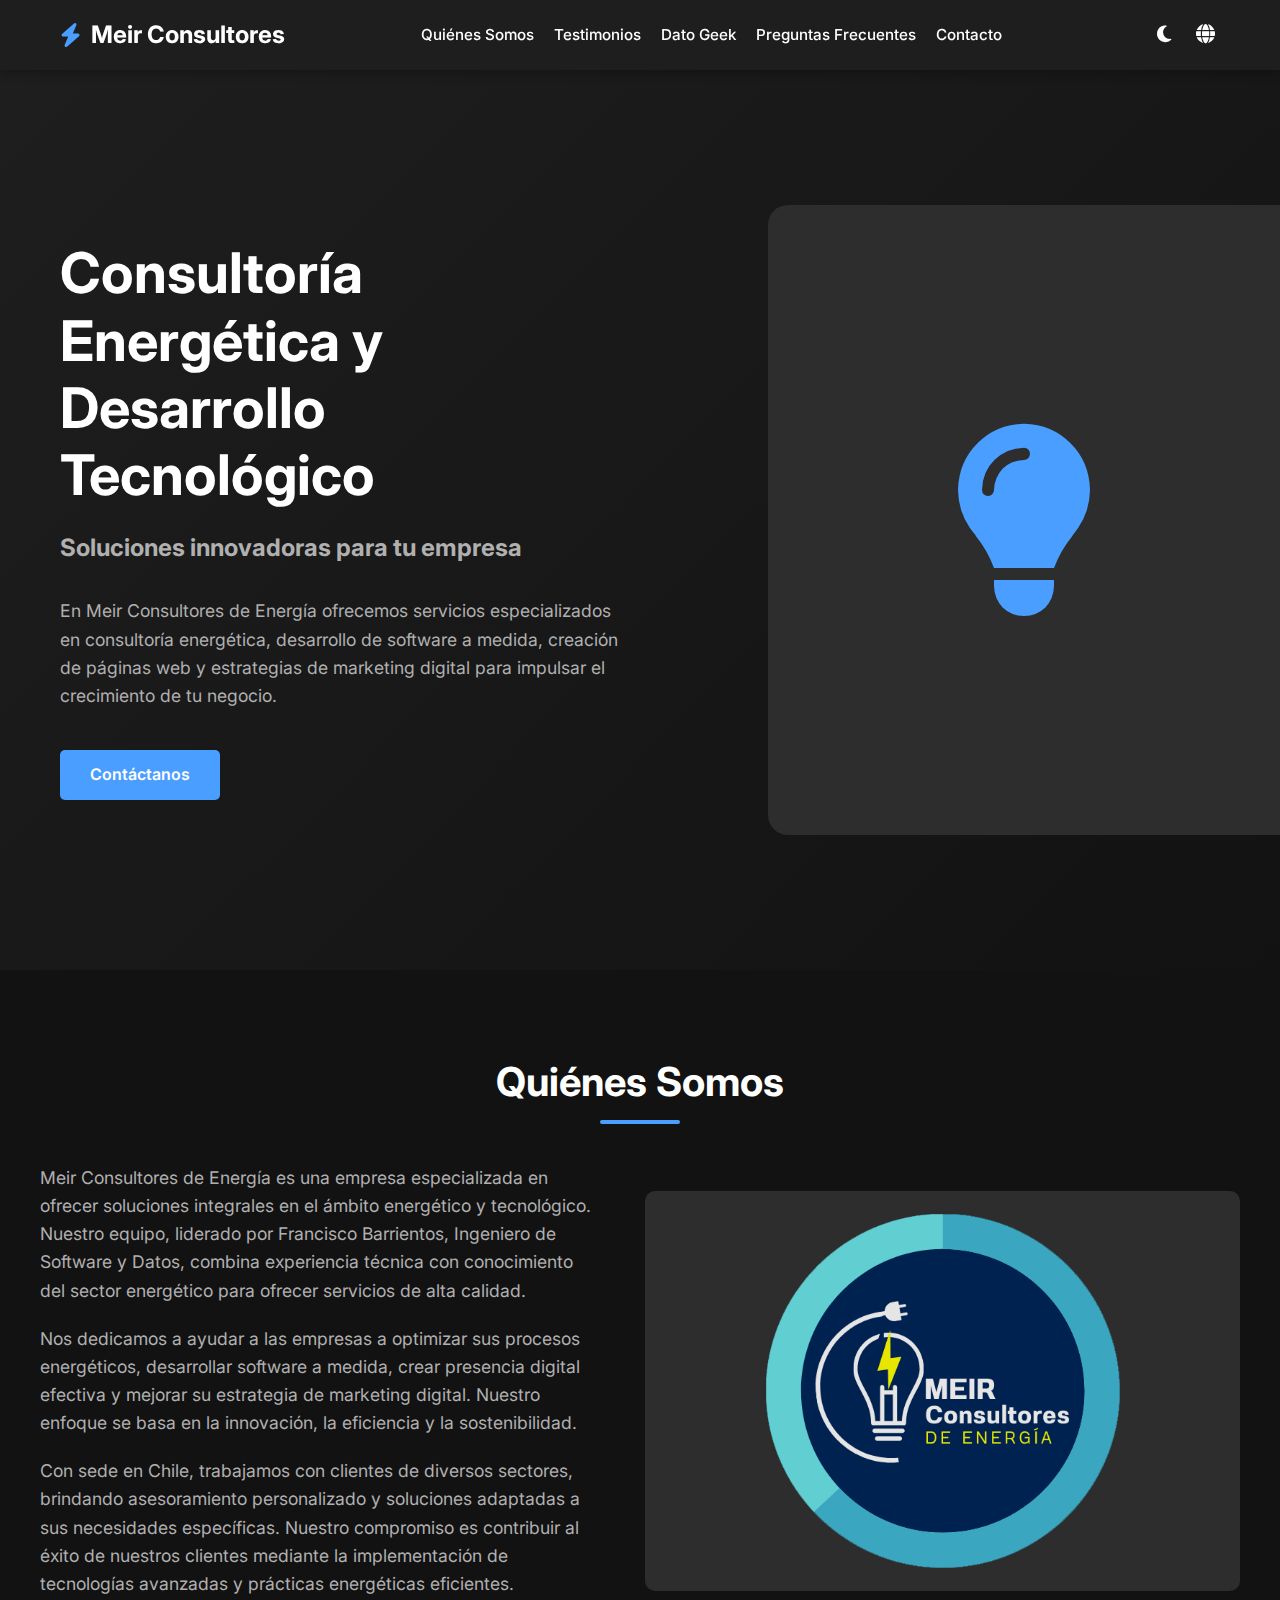
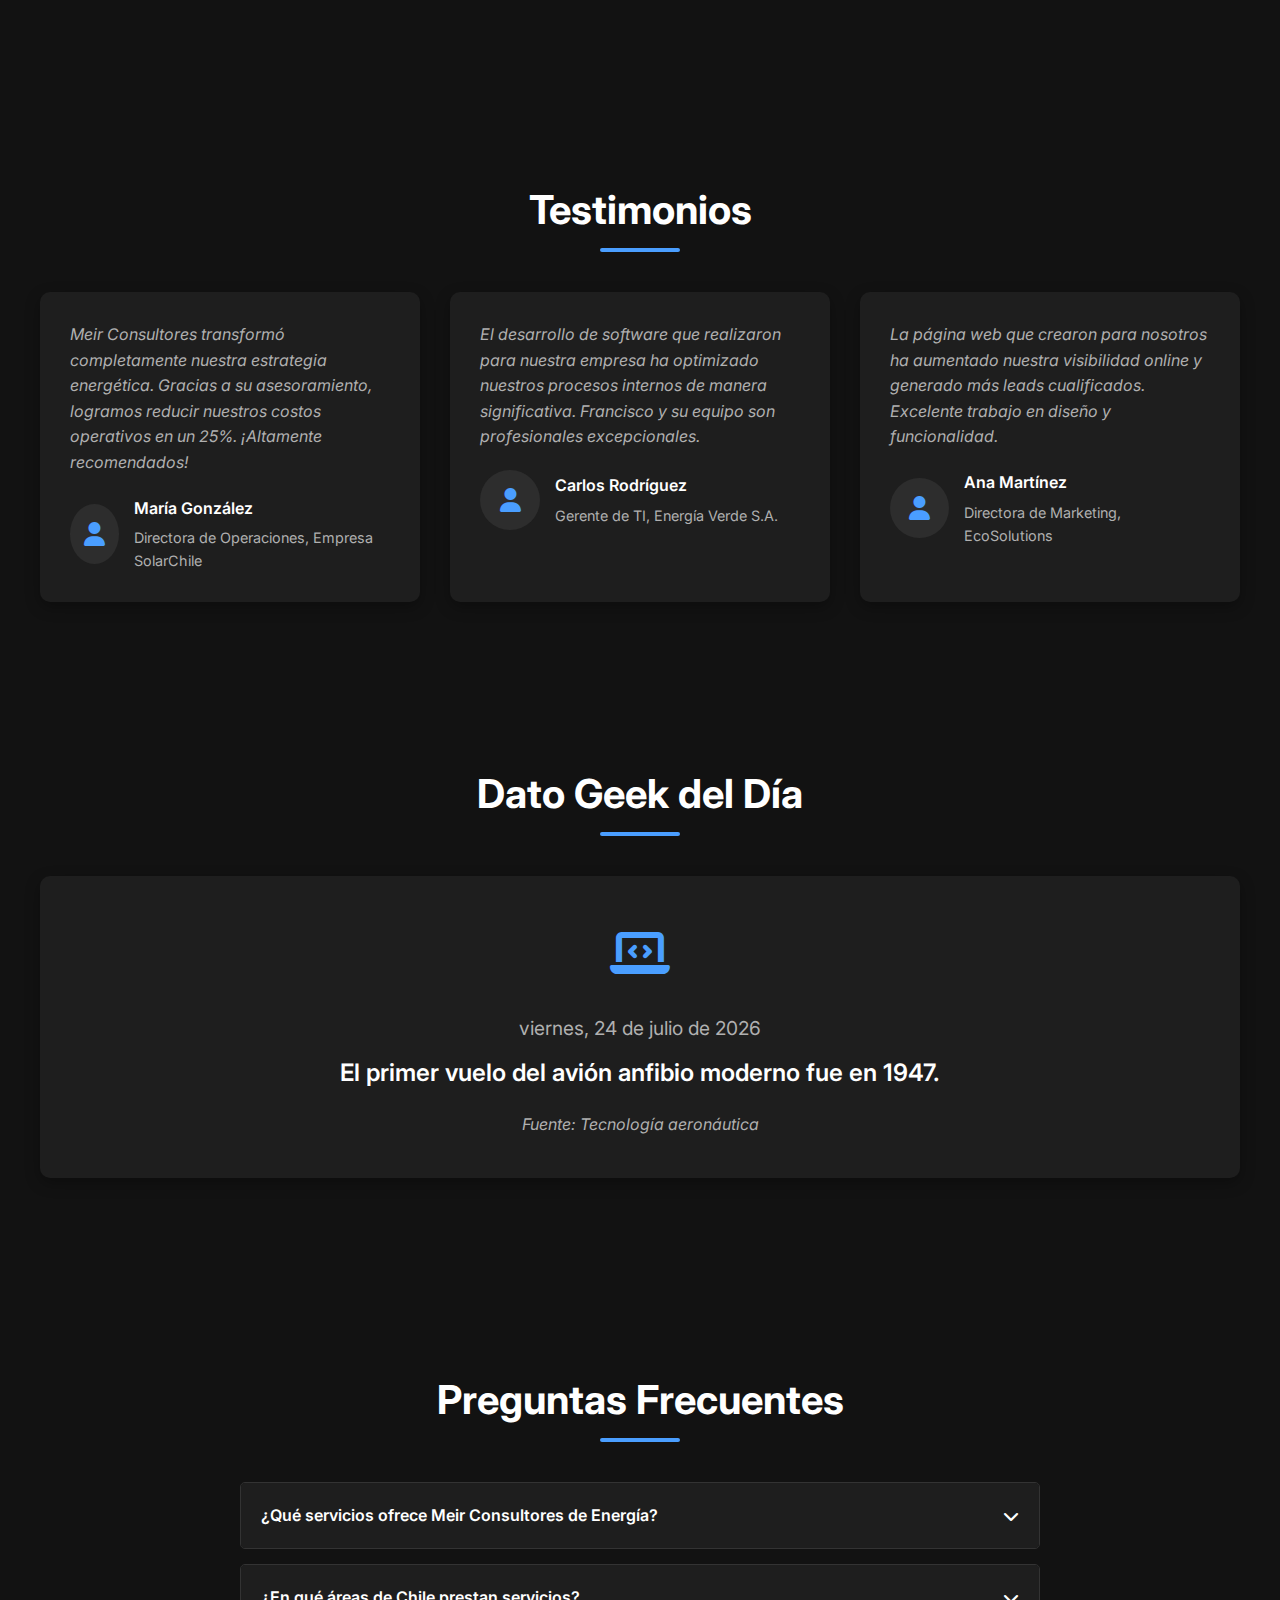
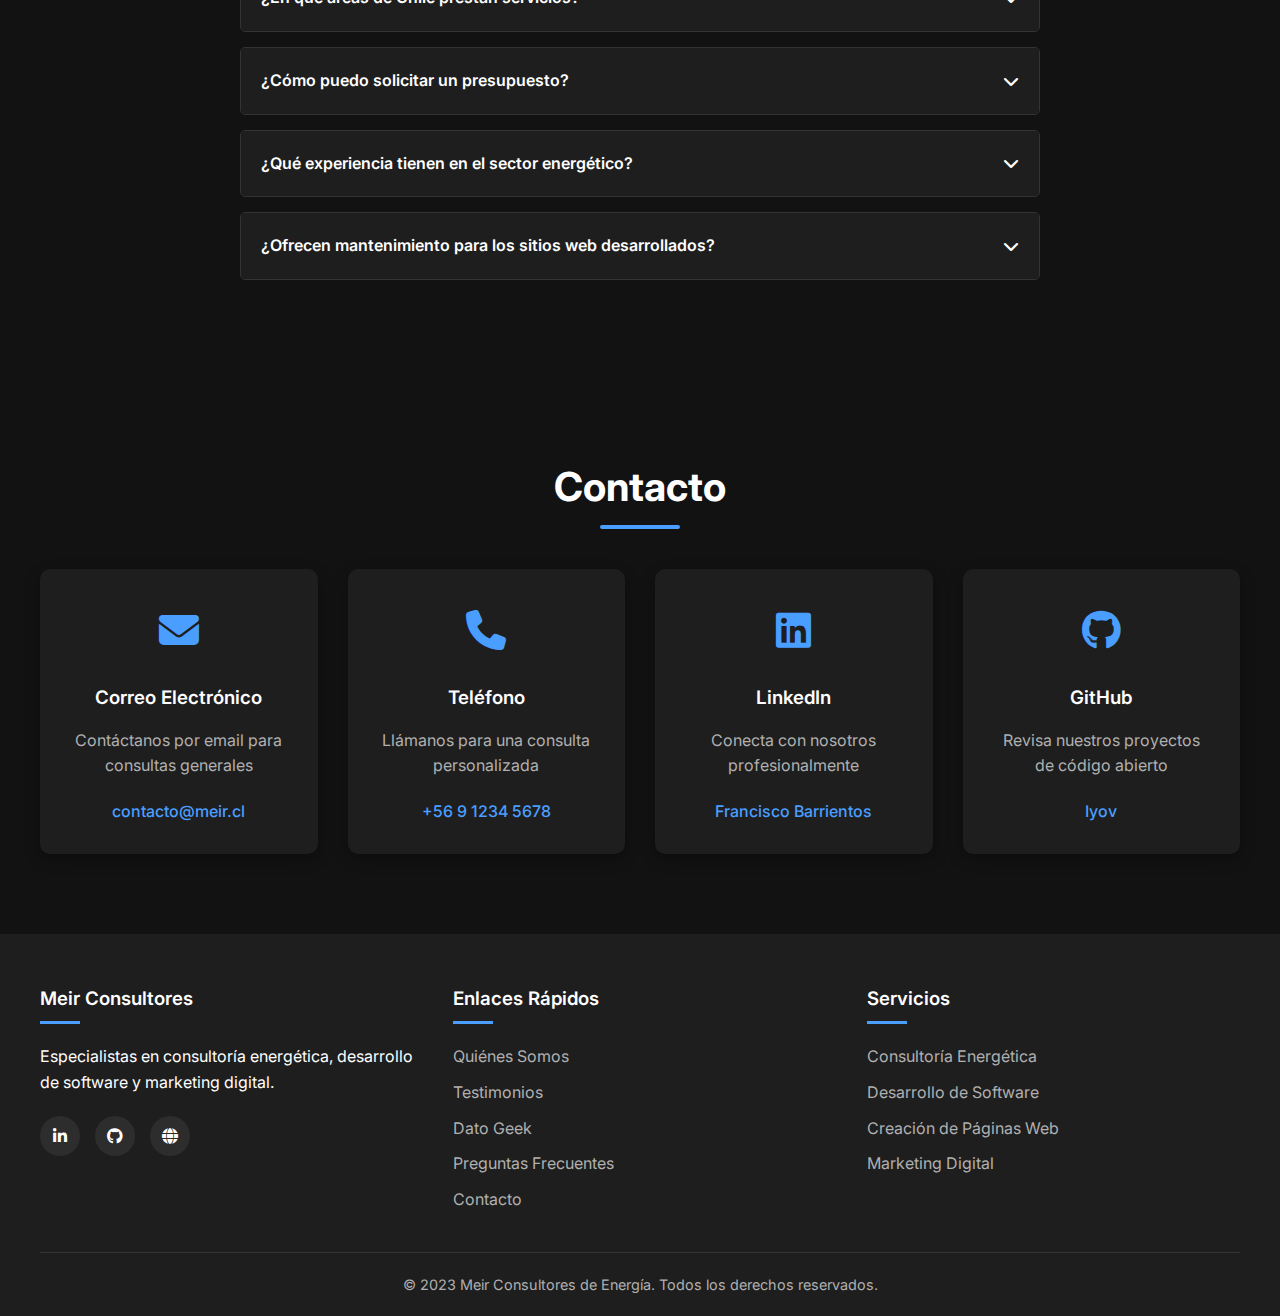
<file: ds.html>
<!DOCTYPE html>
<html lang="es" dir="ltr">
<head>
    <meta charset="UTF-8" />
    <meta name="viewport" content="width=device-width, initial-scale=1.0" />
    <title>Meir Consultores de Energía | Consultoría Energética, Desarrollo Web y Marketing Digital</title>
    <meta name="description" content="Meir Consultores de Energía ofrece servicios de consultoría energética, desarrollo de software, creación de páginas web y marketing digital en Chile." />
    <meta name="keywords" content="consultoría energética, desarrollo software, páginas web, marketing digital, Chile, Francisco Barrientos" />
    <meta name="author" content="Francisco Barrientos" />

    <!-- Open Graph / Facebook -->
    <meta property="og:type" content="website" />
    <meta property="og:url" content="https://meir.cl/" />
    <meta property="og:title" content="Meir Consultores de Energía | Consultoría Energética, Desarrollo Web y Marketing Digital" />
    <meta property="og:description" content="Meir Consultores de Energía ofrece servicios de consultoría energética, desarrollo de software, creación de páginas web y marketing digital en Chile." />
    <meta property="og:image" content="https://Meir.cl/img/Meir_Logo.png" />
    
    <!-- Twitter -->
    <meta property="twitter:card" content="summary_large_image" />
    <meta property="twitter:url" content="https://meir.cl/" />
    <meta property="twitter:title" content="Meir Consultores de Energía | Consultoría Energética, Desarrollo Web y Marketing Digital" />
    <meta property="twitter:description" content="Meir Consultores de Energía ofrece servicios de consultoría energética, desarrollo de software, creación de páginas web y marketing digital en Chile." />
    <meta property="twitter:image" content="https://meir.cl/img/Meir_Logo.png" />

    <!-- Preload de fuentes para mejorar rendimiento -->
    <link rel="preload" href="https://fonts.googleapis.com/css2?family=Inter:wght@300;400;500;600;700&display=swap" as="style" />
    
    <!-- Estilos -->
    <link rel="stylesheet" href="https://fonts.googleapis.com/css2?family=Inter:wght@300;400;500;600;700&display=swap" />
    <link rel="icon" href="img/favicon.png" type="image/x-icon" />
    <link rel="stylesheet" href="css/font-awesome_6.4.0_all.min.css" type="text/css" />
    <link rel="stylesheet" href="css/ds.css" type="text/css" />
</head>
<body class="dark-mode">
    <!-- Barra de progreso -->
    <div class="progress-container">
        <div class="progress-bar" id="progressBar"></div>
    </div>

    <!-- Botón volver arriba -->
    <div class="back-to-top" id="backToTop">
        <i class="fas fa-chevron-up"></i>
    </div>

    <!-- Header -->
    <header>
        <nav class="nav-container">
            <a href="#home" class="logo">
                <i class="fas fa-bolt"></i>
                <span>Meir Consultores</span>
            </a>

            <ul class="nav-menu" id="navMenu">
                <li class="nav-item">
                    <a href="#about" class="nav-link" data-es="Quiénes Somos" data-en="About Us">Quiénes Somos</a>
                </li>
                <li class="nav-item">
                    <a href="#testimonials" class="nav-link" data-es="Testimonios" data-en="Testimonials">Testimonios</a>
                </li>
                <li class="nav-item">
                    <a href="#geek" class="nav-link" data-es="Dato Geek" data-en="Geek Fact">Dato Geek</a>
                </li>
                <li class="nav-item">
                    <a href="#faq" class="nav-link" data-es="Preguntas Frecuentes" data-en="FAQ">Preguntas Frecuentes</a>
                </li>
                <li class="nav-item">
                    <a href="#contact" class="nav-link" data-es="Contacto" data-en="Contact">Contacto</a>
                </li>
            </ul>

            <div class="nav-controls">
                <button class="theme-toggle" id="themeToggle" aria-label="Cambiar tema">
                    <i class="fas fa-moon"></i>
                </button>
                
                <div class="language-container">
                    <button class="language-toggle" id="languageToggle" aria-label="Cambiar idioma">
                        <i class="fas fa-globe"></i>
                    </button>
                    <div class="language-menu" id="languageMenu">
                        <div class="language-option" data-lang="es">
                            <span class="language-flag">??</span> Español
                        </div>
                        <div class="language-option" data-lang="en">
                            <span class="language-flag">??</span> English
                        </div>
                    </div>
                </div>

                <button class="hamburger" id="hamburger">
                    <i class="fas fa-bars"></i>
                </button>
            </div>
        </nav>
    </header>

    <!-- Sección Hero/Inicio -->
    <section id="home" class="hero">
        <div class="section-container">
            <div class="hero-content">
                <h1 class="hero-title" data-es="Consultoría Energética y Desarrollo Tecnológico" data-en="Energy Consulting and Technological Development">Consultoría Energética y Desarrollo Tecnológico</h1>
                <h2 class="hero-subtitle" data-es="Soluciones innovadoras para tu empresa" data-en="Innovative solutions for your business">Soluciones innovadoras para tu empresa</h2>
                <p class="hero-description" data-es="En Meir Consultores de Energía ofrecemos servicios especializados en consultoría energética, desarrollo de software a medida, creación de páginas web y estrategias de marketing digital para impulsar el crecimiento de tu negocio." data-en="At Meir Energy Consultants we offer specialized services in energy consulting, custom software development, website creation and digital marketing strategies to boost your business growth.">En Meir Consultores de Energía ofrecemos servicios especializados en consultoría energética, desarrollo de software a medida, creación de páginas web y estrategias de marketing digital para impulsar el crecimiento de tu negocio.</p>
                <a href="#contact" class="cta-button" data-es="Contáctanos" data-en="Contact Us">Contáctanos</a>
            </div>
            <div class="hero-image">
                <i class="fas fa-lightbulb"></i>
            </div>
        </div>
    </section>

    <!-- Sección Quiénes Somos -->
    <section id="about" class="about">
        <div class="section-container">
            <h2 class="section-title" data-es="Quiénes Somos" data-en="About Us">Quiénes Somos</h2>
            <div class="about-content">
                <div class="about-text">
                    <p data-es="Meir Consultores de Energía es una empresa especializada en ofrecer soluciones integrales en el ámbito energético y tecnológico. Nuestro equipo, liderado por Francisco Barrientos, Ingeniero de Software y Datos, combina experiencia técnica con conocimiento del sector energético para ofrecer servicios de alta calidad." data-en="Meir Energy Consultants is a company specialized in offering comprehensive solutions in the energy and technology fields. Our team, led by Francisco Barrientos, Software and Data Engineer, combines technical expertise with knowledge of the energy sector to offer high-quality services.">Meir Consultores de Energía es una empresa especializada en ofrecer soluciones integrales en el ámbito energético y tecnológico. Nuestro equipo, liderado por Francisco Barrientos, Ingeniero de Software y Datos, combina experiencia técnica con conocimiento del sector energético para ofrecer servicios de alta calidad.</p>
                    <p data-es="Nos dedicamos a ayudar a las empresas a optimizar sus procesos energéticos, desarrollar software a medida, crear presencia digital efectiva y mejorar su estrategia de marketing digital. Nuestro enfoque se basa en la innovación, la eficiencia y la sostenibilidad." data-en="We are dedicated to helping companies optimize their energy processes, develop custom software, create effective digital presence and improve their digital marketing strategy. Our approach is based on innovation, efficiency and sustainability.">Nos dedicamos a ayudar a las empresas a optimizar sus procesos energéticos, desarrollar software a medida, crear presencia digital efectiva y mejorar su estrategia de marketing digital. Nuestro enfoque se basa en la innovación, la eficiencia y la sostenibilidad.</p>
                    <p data-es="Con sede en Chile, trabajamos con clientes de diversos sectores, brindando asesoramiento personalizado y soluciones adaptadas a sus necesidades específicas. Nuestro compromiso es contribuir al éxito de nuestros clientes mediante la implementación de tecnologías avanzadas y prácticas energéticas eficientes." data-en="Based in Chile, we work with clients from various sectors, providing personalized advice and solutions tailored to their specific needs. Our commitment is to contribute to the success of our clients through the implementation of advanced technologies and efficient energy practices.">Con sede en Chile, trabajamos con clientes de diversos sectores, brindando asesoramiento personalizado y soluciones adaptadas a sus necesidades específicas. Nuestro compromiso es contribuir al éxito de nuestros clientes mediante la implementación de tecnologías avanzadas y prácticas energéticas eficientes.</p>
                </div>
                <div class="about-image">
                    <img src="img/Meir_Logo_SF.png" alt="Logo Meir Consultores" loading="lazy">
                </div>
            </div>
        </div>
    </section>

    <!-- Sección Testimonios -->
    <section id="testimonials" class="testimonials">
        <div class="section-container">
            <h2 class="section-title" data-es="Testimonios" data-en="Testimonials">Testimonios</h2>
            <div class="testimonials-grid">
                <div class="testimonial-card">
                    <div class="testimonial-content">
                        <p data-es="Meir Consultores transformó completamente nuestra estrategia energética. Gracias a su asesoramiento, logramos reducir nuestros costos operativos en un 25%. ¡Altamente recomendados!" data-en="Meir Consultants completely transformed our energy strategy. Thanks to their advice, we managed to reduce our operating costs by 25%. Highly recommended!">Meir Consultores transformó completamente nuestra estrategia energética. Gracias a su asesoramiento, logramos reducir nuestros costos operativos en un 25%. ¡Altamente recomendados!</p>
                    </div>
                    <div class="testimonial-author">
                        <div class="author-avatar">
                            <i class="fas fa-user"></i>
                        </div>
                        <div class="author-info">
                            <h4>María González</h4>
                            <p data-es="Directora de Operaciones, Empresa SolarChile" data-en="Operations Director, SolarChile Company">Directora de Operaciones, Empresa SolarChile</p>
                        </div>
                    </div>
                </div>
                <div class="testimonial-card">
                    <div class="testimonial-content">
                        <p data-es="El desarrollo de software que realizaron para nuestra empresa ha optimizado nuestros procesos internos de manera significativa. Francisco y su equipo son profesionales excepcionales." data-en="The software development they carried out for our company has significantly optimized our internal processes. Francisco and his team are exceptional professionals.">El desarrollo de software que realizaron para nuestra empresa ha optimizado nuestros procesos internos de manera significativa. Francisco y su equipo son profesionales excepcionales.</p>
                    </div>
                    <div class="testimonial-author">
                        <div class="author-avatar">
                            <i class="fas fa-user"></i>
                        </div>
                        <div class="author-info">
                            <h4>Carlos Rodríguez</h4>
                            <p data-es="Gerente de TI, Energía Verde S.A." data-en="IT Manager, Green Energy Inc.">Gerente de TI, Energía Verde S.A.</p>
                        </div>
                    </div>
                </div>
                <div class="testimonial-card">
                    <div class="testimonial-content">
                        <p data-es="La página web que crearon para nosotros ha aumentado nuestra visibilidad online y generado más leads cualificados. Excelente trabajo en diseño y funcionalidad." data-en="The website they created for us has increased our online visibility and generated more qualified leads. Excellent work on design and functionality.">La página web que crearon para nosotros ha aumentado nuestra visibilidad online y generado más leads cualificados. Excelente trabajo en diseño y funcionalidad.</p>
                    </div>
                    <div class="testimonial-author">
                        <div class="author-avatar">
                            <i class="fas fa-user"></i>
                        </div>
                        <div class="author-info">
                            <h4>Ana Martínez</h4>
                            <p data-es="Directora de Marketing, EcoSolutions" data-en="Marketing Director, EcoSolutions">Directora de Marketing, EcoSolutions</p>
                        </div>
                    </div>
                </div>
            </div>
        </div>
    </section>

    <!-- Sección Dato Geek -->
    <section id="geek" class="geek">
        <div class="section-container">
            <h2 class="section-title" data-es="Dato Geek del Día" data-en="Geek Fact of the Day">Dato Geek del Día</h2>
            <div class="geek-fact">
                <div class="fact-icon">
                    <i class="fas fa-laptop-code"></i>
                </div>
                <div class="fact-date" id="factDate"></div>
                <div class="fact-text" id="factText"></div>
                <div class="fact-source" id="factSource"></div>
            </div>
        </div>
    </section>

    <!-- Sección Preguntas Frecuentes -->
    <section id="faq" class="faq">
        <div class="section-container">
            <h2 class="section-title" data-es="Preguntas Frecuentes" data-en="Frequently Asked Questions">Preguntas Frecuentes</h2>
            <div class="faq-container">
                <div class="faq-item">
                    <div class="faq-question">
                        <span data-es="¿Qué servicios ofrece Meir Consultores de Energía?" data-en="What services does Meir Energy Consultants offer?">¿Qué servicios ofrece Meir Consultores de Energía?</span>
                        <i class="fas fa-chevron-down faq-icon"></i>
                    </div>
                    <div class="faq-answer">
                        <p data-es="Ofrecemos consultoría energética para optimizar el consumo y costos energéticos, desarrollo de software a medida, creación de páginas web profesionales y estrategias de marketing digital para aumentar la visibilidad de tu negocio." data-en="We offer energy consulting to optimize energy consumption and costs, custom software development, creation of professional websites and digital marketing strategies to increase your business visibility.">Ofrecemos consultoría energética para optimizar el consumo y costos energéticos, desarrollo de software a medida, creación de páginas web profesionales y estrategias de marketing digital para aumentar la visibilidad de tu negocio.</p>
                    </div>
                </div>
                <div class="faq-item">
                    <div class="faq-question">
                        <span data-es="¿En qué áreas de Chile prestan servicios?" data-en="In which areas of Chile do you provide services?">¿En qué áreas de Chile prestan servicios?</span>
                        <i class="fas fa-chevron-down faq-icon"></i>
                    </div>
                    <div class="faq-answer">
                        <p data-es="Trabajamos con clientes en todo Chile, con especial presencia en Santiago, Valparaíso, Concepción y Antofagasta. Nuestros servicios digitales están disponibles para cualquier ubicación." data-en="We work with clients throughout Chile, with a special presence in Santiago, Valparaíso, Concepción and Antofagasta. Our digital services are available for any location.">Trabajamos con clientes en todo Chile, con especial presencia en Santiago, Valparaíso, Concepción y Antofagasta. Nuestros servicios digitales están disponibles para cualquier ubicación.</p>
                    </div>
                </div>
                <div class="faq-item">
                    <div class="faq-question">
                        <span data-es="¿Cómo puedo solicitar un presupuesto?" data-en="How can I request a quote?">¿Cómo puedo solicitar un presupuesto?</span>
                        <i class="fas fa-chevron-down faq-icon"></i>
                    </div>
                    <div class="faq-answer">
                        <p data-es="Puedes contactarnos a través de nuestro formulario de contacto, por correo electrónico o por teléfono. Analizaremos tus necesidades y te enviaremos una propuesta personalizada sin compromiso." data-en="You can contact us through our contact form, by email or by phone. We will analyze your needs and send you a personalized proposal without obligation.">Puedes contactarnos a través de nuestro formulario de contacto, por correo electrónico o por teléfono. Analizaremos tus necesidades y te enviaremos una propuesta personalizada sin compromiso.</p>
                    </div>
                </div>
                <div class="faq-item">
                    <div class="faq-question">
                        <span data-es="¿Qué experiencia tienen en el sector energético?" data-en="What experience do you have in the energy sector?">¿Qué experiencia tienen en el sector energético?</span>
                        <i class="fas fa-chevron-down faq-icon"></i>
                    </div>
                    <div class="faq-answer">
                        <p data-es="Nuestro equipo cuenta con más de 5 años de experiencia en consultoría energética, trabajando con empresas de diversos tamaños y sectores. Hemos implementado soluciones que han generado ahorros significativos para nuestros clientes." data-en="Our team has more than 5 years of experience in energy consulting, working with companies of various sizes and sectors. We have implemented solutions that have generated significant savings for our clients.">Nuestro equipo cuenta con más de 5 años de experiencia en consultoría energética, trabajando con empresas de diversos tamaños y sectores. Hemos implementado soluciones que han generado ahorros significativos para nuestros clientes.</p>
                    </div>
                </div>
                <div class="faq-item">
                    <div class="faq-question">
                        <span data-es="¿Ofrecen mantenimiento para los sitios web desarrollados?" data-en="Do you offer maintenance for developed websites?">¿Ofrecen mantenimiento para los sitios web desarrollados?</span>
                        <i class="fas fa-chevron-down faq-icon"></i>
                    </div>
                    <div class="faq-answer">
                        <p data-es="Sí, ofrecemos planes de mantenimiento que incluyen actualizaciones de seguridad, backup regular, soporte técnico y mejoras continuas para garantizar el óptimo funcionamiento de tu sitio web." data-en="Yes, we offer maintenance plans that include security updates, regular backups, technical support and continuous improvements to ensure the optimal functioning of your website.">Sí, ofrecemos planes de mantenimiento que incluyen actualizaciones de seguridad, backup regular, soporte técnico y mejoras continuas para garantizar el óptimo funcionamiento de tu sitio web.</p>
                    </div>
                </div>
            </div>
        </div>
    </section>

    <!-- Sección Contacto -->
    <section id="contact" class="contact">
        <div class="section-container">
            <h2 class="section-title" data-es="Contacto" data-en="Contact">Contacto</h2>
            <div class="contact-grid">
                <div class="contact-card">
                    <div class="contact-icon">
                        <i class="fas fa-envelope"></i>
                    </div>
                    <h3 data-es="Correo Electrónico" data-en="Email">Correo Electrónico</h3>
                    <p data-es="Contáctanos por email para consultas generales" data-en="Contact us by email for general inquiries">Contáctanos por email para consultas generales</p>
                    <a href="mailto:contacto@meir.cl" class="contact-link">contacto@meir.cl</a>
                </div>
                <div class="contact-card">
                    <div class="contact-icon">
                        <i class="fas fa-phone"></i>
                    </div>
                    <h3 data-es="Teléfono" data-en="Phone">Teléfono</h3>
                    <p data-es="Llámanos para una consulta personalizada" data-en="Call us for a personalized consultation">Llámanos para una consulta personalizada</p>
                    <a href="tel:+56912345678" class="contact-link">+56 9 1234 5678</a>
                </div>
                <div class="contact-card">
                    <div class="contact-icon">
                        <i class="fab fa-linkedin"></i>
                    </div>
                    <h3>LinkedIn</h3>
                    <p data-es="Conecta con nosotros profesionalmente" data-en="Connect with us professionally">Conecta con nosotros profesionalmente</p>
                    <a href="https://www.linkedin.com/in/francisco-barrientos-c/" target="_blank" class="contact-link">Francisco Barrientos</a>
                </div>
                <div class="contact-card">
                    <div class="contact-icon">
                        <i class="fab fa-github"></i>
                    </div>
                    <h3>GitHub</h3>
                    <p data-es="Revisa nuestros proyectos de código abierto" data-en="Check out our open source projects">Revisa nuestros proyectos de código abierto</p>
                    <a href="https://github.com/Iyov/" target="_blank" class="contact-link">Iyov</a>
                </div>
            </div>
        </div>
    </section>

    <!-- Footer -->
    <footer>
        <div class="footer-content">
            <div class="footer-section">
                <h3 data-es="Meir Consultores" data-en="Meir Consultants">Meir Consultores</h3>
                <p data-es="Especialistas en consultoría energética, desarrollo de software y marketing digital." data-en="Specialists in energy consulting, software development and digital marketing.">Especialistas en consultoría energética, desarrollo de software y marketing digital.</p>
                <div class="social-links">
                    <a href="https://www.linkedin.com/in/francisco-barrientos-c/" class="social-link" target="_blank" aria-label="LinkedIn">
                        <i class="fab fa-linkedin-in"></i>
                    </a>
                    <a href="https://github.com/Iyov/" class="social-link" target="_blank" aria-label="GitHub">
                        <i class="fab fa-github"></i>
                    </a>
                    <a href="https://franciscobarrientos.cl/" class="social-link" target="_blank" aria-label="Sitio Web Personal">
                        <i class="fas fa-globe"></i>
                    </a>
                </div>
            </div>
            <div class="footer-section">
                <h3 data-es="Enlaces Rápidos" data-en="Quick Links">Enlaces Rápidos</h3>
                <ul class="footer-links">
                    <li><a href="#about" data-es="Quiénes Somos" data-en="About Us">Quiénes Somos</a></li>
                    <li><a href="#testimonials" data-es="Testimonios" data-en="Testimonials">Testimonios</a></li>
                    <li><a href="#geek" data-es="Dato Geek" data-en="Geek Fact">Dato Geek</a></li>
                    <li><a href="#faq" data-es="Preguntas Frecuentes" data-en="FAQ">Preguntas Frecuentes</a></li>
                    <li><a href="#contact" data-es="Contacto" data-en="Contact">Contacto</a></li>
                </ul>
            </div>
            <div class="footer-section">
                <h3 data-es="Servicios" data-en="Services">Servicios</h3>
                <ul class="footer-links">
                    <li><a href="#" data-es="Consultoría Energética" data-en="Energy Consulting">Consultoría Energética</a></li>
                    <li><a href="#" data-es="Desarrollo de Software" data-en="Software Development">Desarrollo de Software</a></li>
                    <li><a href="#" data-es="Creación de Páginas Web" data-en="Website Creation">Creación de Páginas Web</a></li>
                    <li><a href="#" data-es="Marketing Digital" data-en="Digital Marketing">Marketing Digital</a></li>
                </ul>
            </div>
        </div>
        <div class="footer-bottom">
            <p>&copy; 2023 Meir Consultores de Energía. <span data-es="Todos los derechos reservados." data-en="All rights reserved.">Todos los derechos reservados.</span></p>
        </div>
    </footer>

    <!-- Datos estructurados para SEO -->
    <script type="application/ld+json">
    {
        "@context": "https://schema.org",
        "@type": "ProfessionalService",
        "name": "Meir Consultores de Energía",
        "description": "Consultoría energética, desarrollo de software, creación de páginas web y marketing digital en Chile",
        "url": "https://meir.cl/",
        "telephone": "+56912345678",
        "email": "contacto@meir.cl",
        "address": {
            "@type": "PostalAddress",
            "addressCountry": "CL",
            "addressRegion": "Región Metropolitana",
            "addressLocality": "Santiago"
        },
        "areaServed": "Chile",
        "serviceType": "Consultoría energética, Desarrollo de software, Marketing digital",
        "founder": {
            "@type": "Person",
            "name": "Francisco Barrientos",
            "jobTitle": "Ingeniero de Software y Datos",
            "url": "https://franciscobarrientos.cl/",
            "sameAs": [
                "https://www.linkedin.com/in/francisco-barrientos-c/",
                "https://github.com/Iyov/"
            ]
        },
        "sameAs": [
            "https://www.linkedin.com/in/francisco-barrientos-c/",
            "https://github.com/Iyov/",
            "https://franciscobarrientos.cl/"
        ]
    }
    </script>

    <!-- Scripts -->
    <script src="js/ds.js"></script>
</body>
</html>
</file>
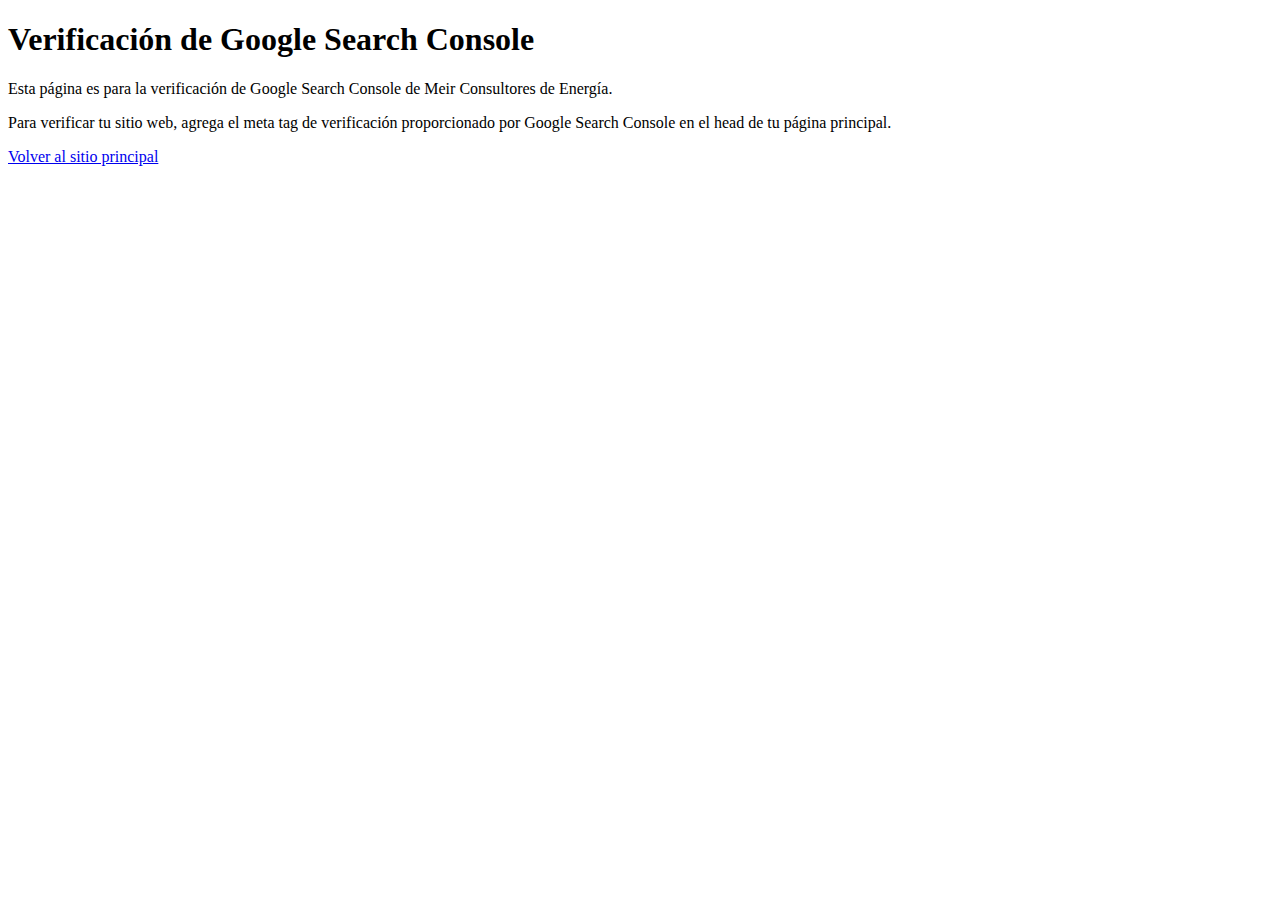
<file: google-site-verification.html>
<!DOCTYPE html>
<html lang="es">
<head>
    <meta charset="UTF-8">
    <meta name="viewport" content="width=device-width, initial-scale=1.0">
    <title>Verificación de Google Search Console - Meir Consultores</title>
    <meta name="description" content="Página de verificación para Google Search Console de Meir Consultores de Energía">
    <meta name="robots" content="noindex, nofollow">
</head>
<body>
    <h1>Verificación de Google Search Console</h1>
    <p>Esta página es para la verificación de Google Search Console de Meir Consultores de Energía.</p>
    <p>Para verificar tu sitio web, agrega el meta tag de verificación proporcionado por Google Search Console en el head de tu página principal.</p>
    
    <!-- Ejemplo de meta tag de verificación (reemplazar con el real) -->
    <!-- <meta name="google-site-verification" content="TU_CODIGO_DE_VERIFICACION_AQUI" /> -->
    
    <p><a href="/">Volver al sitio principal</a></p>
</body>
</html>
</file>
<file: css/index.css>
:root {
    /* Colores modo oscuro (por defecto) */
    --bg-primary: #121212;
    --bg-secondary: #1e1e1e;
    --bg-tertiary: #2d2d2d;
    --text-primary: #ffffff;
    --text-secondary: #b0b0b0;
    --accent: #4a9eff;
    --accent-hover: #3a8aef;
    --border: #333333;
    --shadow: rgba(0, 0, 0, 0.3);
}

.light-mode {
    /* Colores modo claro */
    --bg-primary: #ffffff;
    --bg-secondary: #f5f5f5;
    --bg-tertiary: #e9e9e9;
    --text-primary: #333333;
    --text-secondary: #666666;
    --accent: #4a9eff;
    --accent-hover: #3a8aef;
    --border: #dddddd;
    --shadow: rgba(0, 0, 0, 0.1);
}

* {
    margin: 0;
    padding: 0;
    box-sizing: border-box;
    transition: background-color 0.3s, color 0.3s;
}

html {
    scroll-behavior: smooth;
}

body {
    font-family: 'Inter', sans-serif;
    background-color: var(--bg-primary);
    color: var(--text-primary);
    line-height: 1.6;
    overflow-x: hidden;
}

/* Barra de progreso de scroll */
.progress-container {
    position: fixed;
    top: 0;
    left: 0;
    width: 100%;
    height: 4px;
    background: transparent;
    z-index: 1000;
}

.progress-bar {
    height: 4px;
    background: var(--accent);
    width: 0%;
    transition: width 0.3s;
}

/* Botón volver arriba */
.back-to-top {
    position: fixed;
    bottom: 30px;
    right: 30px;
    background-color: var(--accent);
    color: white;
    width: 50px;
    height: 50px;
    border-radius: 50%;
    display: flex;
    justify-content: center;
    align-items: center;
    font-size: 20px;
    cursor: pointer;
    opacity: 0;
    visibility: hidden;
    transition: all 0.3s;
    z-index: 99;
    box-shadow: 0 4px 12px var(--shadow);
}

.back-to-top.show {
    opacity: 1;
    visibility: visible;
}

.back-to-top:hover {
    background-color: var(--accent-hover);
    transform: translateY(-3px);
}

/* Header y navegación */
header {
    background-color: var(--bg-secondary);
    position: sticky;
    top: 0;
    z-index: 999;
    box-shadow: 0 2px 10px var(--shadow);
}

.nav-container {
    max-width: 1200px;
    margin: 0 auto;
    padding: 0 20px;
    display: flex;
    justify-content: space-between;
    align-items: center;
    height: 70px;
}

.logo {
    display: flex;
    align-items: center;
    font-weight: 700;
    font-size: 1.5rem;
    color: var(--text-primary);
    text-decoration: none;
}

.logo i {
    margin-right: 10px;
    color: var(--accent);
}

.nav-menu {
    display: flex;
    list-style: none;
}

.nav-item {
    margin-left: 30px;
}

.nav-link {
    color: var(--text-primary);
    text-decoration: none;
    font-weight: 500;
    padding: 5px 0;
    position: relative;
    transition: color 0.3s;
}

.nav-link:hover {
    color: var(--accent);
}

.nav-link::after {
    content: '';
    position: absolute;
    bottom: 0;
    left: 0;
    width: 0;
    height: 2px;
    background-color: var(--accent);
    transition: width 0.3s;
}

.nav-link:hover::after {
    width: 100%;
}

.nav-controls {
    display: flex;
    align-items: center;
}

.theme-toggle, .language-toggle {
    background: none;
    border: none;
    color: var(--text-primary);
    font-size: 1.2rem;
    cursor: pointer;
    margin-left: 15px;
    padding: 5px;
    border-radius: 5px;
    transition: background-color 0.3s;
}

.theme-toggle:hover, .language-toggle:hover {
    background-color: var(--bg-tertiary);
}

.language-menu {
    position: absolute;
    top: 60px;
    right: 20px;
    background-color: var(--bg-secondary);
    border-radius: 5px;
    box-shadow: 0 5px 15px var(--shadow);
    padding: 10px 0;
    display: none;
    z-index: 100;
}

.language-menu.show {
    display: block;
}

.language-option {
    padding: 10px 20px;
    cursor: pointer;
    display: flex;
    align-items: center;
    transition: background-color 0.3s;
}

.language-option:hover {
    background-color: var(--bg-tertiary);
}

.language-flag {
    margin-right: 10px;
    font-size: 1.2rem;
}

.hamburger {
    display: none;
    background: none;
    border: none;
    color: var(--text-primary);
    font-size: 1.5rem;
    cursor: pointer;
}

/* Secciones generales */
section {
    padding: 80px 20px;
}

.section-container {
    max-width: 1200px;
    margin: 0 auto;
}

.section-title {
    text-align: center;
    margin-bottom: 50px;
    font-size: 2.5rem;
    font-weight: 700;
    position: relative;
}

.section-title::after {
    content: '';
    position: absolute;
    bottom: -10px;
    left: 50%;
    transform: translateX(-50%);
    width: 80px;
    height: 4px;
    background-color: var(--accent);
    border-radius: 2px;
}

/* Hero Section */
.hero {
    min-height: 100vh;
    display: flex;
    align-items: center;
    background: linear-gradient(135deg, var(--bg-secondary) 0%, var(--bg-primary) 100%);
    position: relative;
    overflow: hidden;
}

.hero-content {
    max-width: 100%;
    z-index: 1;
    text-align: center;
    padding: 0 20px;
}

.hero-title {
    font-size: 3.5rem;
    font-weight: 700;
    margin-bottom: 20px;
    line-height: 1.2;
}

.hero-subtitle {
    font-size: 1.5rem;
    color: var(--text-secondary);
    margin-bottom: 30px;
}

.hero-description {
    font-size: 1.1rem;
    margin-bottom: 40px;
    color: var(--text-secondary);
    max-width: 800px;
    margin-left: auto;
    margin-right: auto;
}

.cta-button {
    display: inline-block;
    background-color: var(--accent);
    color: white;
    padding: 12px 30px;
    border-radius: 5px;
    text-decoration: none;
    font-weight: 600;
    transition: all 0.3s;
    border: none;
    cursor: pointer;
    font-size: 1rem;
}

.cta-button:hover {
    background-color: var(--accent-hover);
    transform: translateY(-3px);
    box-shadow: 0 10px 20px var(--shadow);
}

.hero-image {
    width: 100%;
    height: 300px;
    background: var(--bg-tertiary);
    border-radius: 10px;
    display: flex;
    justify-content: center;
    align-items: center;
    margin-top: 50px;
}

.hero-image i {
    font-size: 8rem;
    color: var(--accent);
}

/* Quiénes Somos */
.about-content {
    display: flex;
    align-items: center;
    gap: 50px;
}

.about-text {
    flex: 1;
}

.about-text p {
    margin-bottom: 20px;
    font-size: 1.1rem;
    color: var(--text-secondary);
}

.about-image {
    flex: 1;
    background-color: var(--bg-tertiary);
    height: 500px;
    border-radius: 10px;
    display: flex;
    justify-content: center;
    align-items: center;
}

.about-image i {
    font-size: 10rem;
    color: var(--accent);
}

/* Testimonios */
.testimonials-grid {
    display: grid;
    grid-template-columns: repeat(auto-fit, minmax(300px, 1fr));
    gap: 30px;
}

.testimonial-card {
    background-color: var(--bg-secondary);
    border-radius: 10px;
    padding: 30px;
    box-shadow: 0 5px 15px var(--shadow);
    transition: transform 0.3s;
}

.testimonial-card:hover {
    transform: translateY(-5px);
}

.testimonial-content {
    margin-bottom: 20px;
    font-style: italic;
    color: var(--text-secondary);
}

.testimonial-author {
    display: flex;
    align-items: center;
}

.author-avatar {
    width: 60px;
    height: 60px;
    border-radius: 50%;
    background-color: var(--bg-tertiary);
    margin-right: 15px;
    display: flex;
    justify-content: center;
    align-items: center;
    font-size: 1.5rem;
    color: var(--accent);
}

.author-info h4 {
    font-weight: 600;
    margin-bottom: 5px;
}

.author-info p {
    color: var(--text-secondary);
    font-size: 0.9rem;
}

/* Dato Geek */
.geek-fact {
    background-color: var(--bg-secondary);
    border-radius: 10px;
    padding: 40px;
    text-align: center;
    box-shadow: 0 5px 15px var(--shadow);
    margin-bottom: 30px;
}

.fact-icon {
    font-size: 3rem;
    color: var(--accent);
    margin-bottom: 20px;
}

.fact-date {
    font-size: 1.2rem;
    color: var(--text-secondary);
    margin-bottom: 10px;
}

.fact-text {
    font-size: 1.5rem;
    font-weight: 600;
    margin-bottom: 20px;
}

.fact-source {
    color: var(--text-secondary);
    font-style: italic;
}

/* Preguntas Frecuentes */
.faq-container {
    max-width: 800px;
    margin: 0 auto;
}

.faq-item {
    margin-bottom: 15px;
    border: 1px solid var(--border);
    border-radius: 5px;
    overflow: hidden;
}

.faq-question {
    padding: 20px;
    background-color: var(--bg-secondary);
    cursor: pointer;
    display: flex;
    justify-content: space-between;
    align-items: center;
    font-weight: 600;
    transition: background-color 0.3s;
}

.faq-question:hover {
    background-color: var(--bg-tertiary);
}

.faq-icon {
    transition: transform 0.3s;
}

.faq-item.active .faq-icon {
    transform: rotate(180deg);
}

.faq-answer {
    padding: 0 20px;
    max-height: 0;
    overflow: hidden;
    transition: max-height 0.3s, padding 0.3s;
    background-color: var(--bg-tertiary);
}

.faq-item.active .faq-answer {
    padding: 20px;
    max-height: 500px;
}

/* Contacto */
.contact-grid {
    display: grid;
    grid-template-columns: repeat(auto-fit, minmax(250px, 1fr));
    gap: 30px;
}

.contact-card {
    background-color: var(--bg-secondary);
    border-radius: 10px;
    padding: 30px;
    text-align: center;
    box-shadow: 0 5px 15px var(--shadow);
    transition: transform 0.3s;
}

.contact-card:hover {
    transform: translateY(-5px);
}

.contact-icon {
    font-size: 2.5rem;
    color: var(--accent);
    margin-bottom: 20px;
}

.contact-card h3 {
    margin-bottom: 15px;
    font-weight: 600;
}

.contact-card p {
    color: var(--text-secondary);
    margin-bottom: 20px;
}

.contact-link {
    display: inline-block;
    color: var(--accent);
    text-decoration: none;
    font-weight: 500;
    transition: color 0.3s;
}

.contact-link:hover {
    color: var(--accent-hover);
}

/* Footer */
footer {
    background-color: var(--bg-secondary);
    padding: 50px 20px 20px;
}

.footer-content {
    max-width: 1200px;
    margin: 0 auto;
    display: flex;
    justify-content: space-between;
    flex-wrap: wrap;
    gap: 40px;
    margin-bottom: 30px;
}

.footer-section {
    flex: 1;
    min-width: 250px;
}

.footer-section h3 {
    margin-bottom: 20px;
    font-weight: 600;
    position: relative;
    padding-bottom: 10px;
}

.footer-section h3::after {
    content: '';
    position: absolute;
    bottom: 0;
    left: 0;
    width: 40px;
    height: 3px;
    background-color: var(--accent);
}

.footer-links {
    list-style: none;
}

.footer-links li {
    margin-bottom: 10px;
}

.footer-links a {
    color: var(--text-secondary);
    text-decoration: none;
    transition: color 0.3s;
}

.footer-links a:hover {
    color: var(--accent);
}

.social-links {
    display: flex;
    gap: 15px;
    margin-top: 20px;
}

.social-link {
    display: flex;
    justify-content: center;
    align-items: center;
    width: 40px;
    height: 40px;
    background-color: var(--bg-tertiary);
    border-radius: 50%;
    color: var(--text-primary);
    text-decoration: none;
    transition: all 0.3s;
}

.social-link:hover {
    background-color: var(--accent);
    transform: translateY(-3px);
}

.footer-bottom {
    max-width: 1200px;
    margin: 0 auto;
    text-align: center;
    padding-top: 20px;
    border-top: 1px solid var(--border);
    color: var(--text-secondary);
    font-size: 0.9rem;
}

/* Responsive */
@media (min-width: 768px) {
    .hero-content {
        text-align: left;
        max-width: 50%;
    }
    
    .hero-image {
        position: absolute;
        right: 0;
        top: 50%;
        transform: translateY(-50%);
        width: 40%;
        height: 70%;
        margin-top: 0;
        border-radius: 20px 0 0 20px;
    }
    
    .hero-image i {
        font-size: 12rem;
    }
}

@media (max-width: 992px) {
    .hero-title {
        font-size: 2.8rem;
    }
    
    .about-content {
        flex-direction: column;
    }
    
    .about-image {
        width: 100%;
    }
}

@media (max-width: 768px) {
    .nav-menu {
        position: fixed;
        top: 70px;
        left: -100%;
        width: 100%;
        height: calc(100vh - 70px);
        background-color: var(--bg-secondary);
        flex-direction: column;
        align-items: center;
        padding-top: 50px;
        transition: left 0.3s;
    }

    .nav-menu.active {
        left: 0;
    }

    .nav-item {
        margin: 15px 0;
    }

    .hamburger {
        display: block;
    }

    .hero {
        flex-direction: column;
        text-align: center;
        padding-top: 100px;
    }

    .hero-content {
        max-width: 100%;
    }

    .hero-image {
        position: relative;
        width: 100%;
        height: 300px;
        border-radius: 10px;
        margin-top: 50px;
        transform: none;
    }

    .hero-image i {
        font-size: 8rem;
    }

    .section-title {
        font-size: 2rem;
    }
}

@media (max-width: 576px) {
    .hero-title {
        font-size: 2.2rem;
    }
    
    .hero-subtitle {
        font-size: 1.2rem;
    }
    
    .section {
        padding: 60px 15px;
    }
    
    .back-to-top {
        bottom: 20px;
        right: 20px;
        width: 45px;
        height: 45px;
    }
}
</file>
<file: css/ds.css>
:root {
    /* Colores modo oscuro (por defecto) */
    --bg-primary: #121212;
    --bg-secondary: #1e1e1e;
    --bg-tertiary: #2d2d2d;
    --text-primary: #ffffff;
    --text-secondary: #b0b0b0;
    --accent: #4a9eff;
    --accent-hover: #3a8aef;
    --border: #333333;
    --shadow: rgba(0, 0, 0, 0.3);
}

.light-mode {
    /* Colores modo claro */
    --bg-primary: #ffffff;
    --bg-secondary: #f5f5f5;
    --bg-tertiary: #e9e9e9;
    --text-primary: #333333;
    --text-secondary: #666666;
    --accent: #4a9eff;
    --accent-hover: #3a8aef;
    --border: #dddddd;
    --shadow: rgba(0, 0, 0, 0.1);
}

* {
    margin: 0;
    padding: 0;
    box-sizing: border-box;
    transition: background-color 0.3s, color 0.3s;
}

html {
    scroll-behavior: smooth;
}

body {
    font-family: 'Inter', sans-serif;
    background-color: var(--bg-primary);
    color: var(--text-primary);
    line-height: 1.6;
    overflow-x: hidden;
}

/* Barra de progreso de scroll */
.progress-container {
    position: fixed;
    top: 0;
    left: 0;
    width: 100%;
    height: 4px;
    background: transparent;
    z-index: 1000;
}

.progress-bar {
    height: 4px;
    background: var(--accent);
    width: 0%;
    transition: width 0.3s;
}

/* Botón volver arriba */
.back-to-top {
    position: fixed;
    bottom: 30px;
    right: 30px;
    background-color: var(--accent);
    color: white;
    width: 50px;
    height: 50px;
    border-radius: 50%;
    display: flex;
    justify-content: center;
    align-items: center;
    font-size: 20px;
    cursor: pointer;
    opacity: 0;
    visibility: hidden;
    transition: all 0.3s;
    z-index: 99;
    box-shadow: 0 4px 12px var(--shadow);
}

.back-to-top.show {
    opacity: 1;
    visibility: visible;
}

.back-to-top:hover {
    background-color: var(--accent-hover);
    transform: translateY(-3px);
}

/* Header y navegación */
header {
    background-color: var(--bg-secondary);
    position: sticky;
    top: 0;
    z-index: 999;
    box-shadow: 0 2px 10px var(--shadow);
}

.nav-container {
    max-width: 1200px;
    margin: 0 auto;
    padding: 0 20px;
    display: flex;
    justify-content: space-between;
    align-items: center;
    height: 70px;
}

.logo {
    display: flex;
    align-items: center;
    font-weight: 700;
    font-size: 1.5rem;
    color: var(--text-primary);
    text-decoration: none;
    flex-shrink: 0;
}

.logo i {
    margin-right: 10px;
    color: var(--accent);
}

.nav-menu {
    display: flex;
    list-style: none;
    margin: 0 20px;
    flex-wrap: wrap;
    justify-content: center;
}

.nav-item {
    margin: 0 10px;
}

.nav-link {
    color: var(--text-primary);
    text-decoration: none;
    font-weight: 500;
    padding: 5px 0;
    position: relative;
    transition: color 0.3s;
    white-space: nowrap;
    font-size: 0.95rem;
}

.nav-link:hover {
    color: var(--accent);
}

.nav-link::after {
    content: '';
    position: absolute;
    bottom: 0;
    left: 0;
    width: 0;
    height: 2px;
    background-color: var(--accent);
    transition: width 0.3s;
}

.nav-link:hover::after {
    width: 100%;
}

.nav-controls {
    display: flex;
    align-items: center;
    flex-shrink: 0;
}

.theme-toggle, .language-toggle {
    background: none;
    border: none;
    color: var(--text-primary);
    font-size: 1.2rem;
    cursor: pointer;
    margin-left: 15px;
    padding: 5px;
    border-radius: 5px;
    transition: background-color 0.3s;
    flex-shrink: 0;
}

.theme-toggle:hover, .language-toggle:hover {
    background-color: var(--bg-tertiary);
}

.language-menu {
    position: absolute;
    top: 60px;
    right: 20px;
    background-color: var(--bg-secondary);
    border-radius: 5px;
    box-shadow: 0 5px 15px var(--shadow);
    padding: 10px 0;
    display: none;
    z-index: 100;
    min-width: 140px;
}

.language-menu.show {
    display: block;
}

.language-option {
    padding: 10px 20px;
    cursor: pointer;
    display: flex;
    align-items: center;
    transition: background-color 0.3s;
}

.language-option:hover {
    background-color: var(--bg-tertiary);
}

.language-flag {
    margin-right: 10px;
    font-size: 1.2rem;
}

.hamburger {
    display: none;
    background: none;
    border: none;
    color: var(--text-primary);
    font-size: 1.5rem;
    cursor: pointer;
    flex-shrink: 0;
}

/* Secciones generales */
section {
    padding: 80px 20px;
}

.section-container {
    max-width: 1200px;
    margin: 0 auto;
}

.section-title {
    text-align: center;
    margin-bottom: 50px;
    font-size: 2.5rem;
    font-weight: 700;
    position: relative;
}

.section-title::after {
    content: '';
    position: absolute;
    bottom: -10px;
    left: 50%;
    transform: translateX(-50%);
    width: 80px;
    height: 4px;
    background-color: var(--accent);
    border-radius: 2px;
}

/* Hero Section */
.hero {
    min-height: 100vh;
    display: flex;
    align-items: center;
    background: linear-gradient(135deg, var(--bg-secondary) 0%, var(--bg-primary) 100%);
    position: relative;
    overflow: hidden;
}

.hero-content {
    max-width: 100%;
    z-index: 1;
    text-align: center;
    padding: 0 20px;
}

.hero-title {
    font-size: 3.5rem;
    font-weight: 700;
    margin-bottom: 20px;
    line-height: 1.2;
}

.hero-subtitle {
    font-size: 1.5rem;
    color: var(--text-secondary);
    margin-bottom: 30px;
}

.hero-description {
    font-size: 1.1rem;
    margin-bottom: 40px;
    color: var(--text-secondary);
    max-width: 800px;
    margin-left: auto;
    margin-right: auto;
}

.cta-button {
    display: inline-block;
    background-color: var(--accent);
    color: white;
    padding: 12px 30px;
    border-radius: 5px;
    text-decoration: none;
    font-weight: 600;
    transition: all 0.3s;
    border: none;
    cursor: pointer;
    font-size: 1rem;
}

.cta-button:hover {
    background-color: var(--accent-hover);
    transform: translateY(-3px);
    box-shadow: 0 10px 20px var(--shadow);
}

.hero-image {
    width: 100%;
    height: 300px;
    background: var(--bg-tertiary);
    border-radius: 10px;
    display: flex;
    justify-content: center;
    align-items: center;
    margin-top: 50px;
}

.hero-image i {
    font-size: 8rem;
    color: var(--accent);
}

/* Quiénes Somos */
.about-content {
    display: flex;
    align-items: center;
    gap: 50px;
}

.about-text {
    flex: 1;
}

.about-text p {
    margin-bottom: 20px;
    font-size: 1.1rem;
    color: var(--text-secondary);
}

.about-image {
    flex: 1;
    background-color: var(--bg-tertiary);
    height: 400px;
    border-radius: 10px;
    display: flex;
    justify-content: center;
    align-items: center;
    overflow: hidden;
    padding: 20px;
}

.about-image img {
    max-width: 100%;
    max-height: 100%;
    width: auto;
    height: auto;
    object-fit: contain;
    filter: brightness(0.9);
}

/* Testimonios */
.testimonials-grid {
    display: grid;
    grid-template-columns: repeat(auto-fit, minmax(300px, 1fr));
    gap: 30px;
}

.testimonial-card {
    background-color: var(--bg-secondary);
    border-radius: 10px;
    padding: 30px;
    box-shadow: 0 5px 15px var(--shadow);
    transition: transform 0.3s;
}

.testimonial-card:hover {
    transform: translateY(-5px);
}

.testimonial-content {
    margin-bottom: 20px;
    font-style: italic;
    color: var(--text-secondary);
}

.testimonial-author {
    display: flex;
    align-items: center;
}

.author-avatar {
    width: 60px;
    height: 60px;
    border-radius: 50%;
    background-color: var(--bg-tertiary);
    margin-right: 15px;
    display: flex;
    justify-content: center;
    align-items: center;
    font-size: 1.5rem;
    color: var(--accent);
}

.author-info h4 {
    font-weight: 600;
    margin-bottom: 5px;
}

.author-info p {
    color: var(--text-secondary);
    font-size: 0.9rem;
}

/* Dato Geek */
.geek-fact {
    background-color: var(--bg-secondary);
    border-radius: 10px;
    padding: 40px;
    text-align: center;
    box-shadow: 0 5px 15px var(--shadow);
    margin-bottom: 30px;
}

.fact-icon {
    font-size: 3rem;
    color: var(--accent);
    margin-bottom: 20px;
}

.fact-date {
    font-size: 1.2rem;
    color: var(--text-secondary);
    margin-bottom: 10px;
}

.fact-text {
    font-size: 1.5rem;
    font-weight: 600;
    margin-bottom: 20px;
}

.fact-source {
    color: var(--text-secondary);
    font-style: italic;
}

/* Preguntas Frecuentes */
.faq-container {
    max-width: 800px;
    margin: 0 auto;
}

.faq-item {
    margin-bottom: 15px;
    border: 1px solid var(--border);
    border-radius: 5px;
    overflow: hidden;
}

.faq-question {
    padding: 20px;
    background-color: var(--bg-secondary);
    cursor: pointer;
    display: flex;
    justify-content: space-between;
    align-items: center;
    font-weight: 600;
    transition: background-color 0.3s;
}

.faq-question:hover {
    background-color: var(--bg-tertiary);
}

.faq-icon {
    transition: transform 0.3s;
}

.faq-item.active .faq-icon {
    transform: rotate(180deg);
}

.faq-answer {
    padding: 0 20px;
    max-height: 0;
    overflow: hidden;
    transition: max-height 0.3s, padding 0.3s;
    background-color: var(--bg-tertiary);
}

.faq-item.active .faq-answer {
    padding: 20px;
    max-height: 500px;
}

/* Contacto */
.contact-grid {
    display: grid;
    grid-template-columns: repeat(auto-fit, minmax(250px, 1fr));
    gap: 30px;
}

.contact-card {
    background-color: var(--bg-secondary);
    border-radius: 10px;
    padding: 30px;
    text-align: center;
    box-shadow: 0 5px 15px var(--shadow);
    transition: transform 0.3s;
}

.contact-card:hover {
    transform: translateY(-5px);
}

.contact-icon {
    font-size: 2.5rem;
    color: var(--accent);
    margin-bottom: 20px;
}

.contact-card h3 {
    margin-bottom: 15px;
    font-weight: 600;
}

.contact-card p {
    color: var(--text-secondary);
    margin-bottom: 20px;
}

.contact-link {
    display: inline-block;
    color: var(--accent);
    text-decoration: none;
    font-weight: 500;
    transition: color 0.3s;
}

.contact-link:hover {
    color: var(--accent-hover);
}

/* Footer */
footer {
    background-color: var(--bg-secondary);
    padding: 50px 20px 20px;
}

.footer-content {
    max-width: 1200px;
    margin: 0 auto;
    display: flex;
    justify-content: space-between;
    flex-wrap: wrap;
    gap: 40px;
    margin-bottom: 30px;
}

.footer-section {
    flex: 1;
    min-width: 250px;
}

.footer-section h3 {
    margin-bottom: 20px;
    font-weight: 600;
    position: relative;
    padding-bottom: 10px;
}

.footer-section h3::after {
    content: '';
    position: absolute;
    bottom: 0;
    left: 0;
    width: 40px;
    height: 3px;
    background-color: var(--accent);
}

.footer-links {
    list-style: none;
}

.footer-links li {
    margin-bottom: 10px;
}

.footer-links a {
    color: var(--text-secondary);
    text-decoration: none;
    transition: color 0.3s;
}

.footer-links a:hover {
    color: var(--accent);
}

.social-links {
    display: flex;
    gap: 15px;
    margin-top: 20px;
}

.social-link {
    display: flex;
    justify-content: center;
    align-items: center;
    width: 40px;
    height: 40px;
    background-color: var(--bg-tertiary);
    border-radius: 50%;
    color: var(--text-primary);
    text-decoration: none;
    transition: all 0.3s;
}

.social-link:hover {
    background-color: var(--accent);
    transform: translateY(-3px);
}

.footer-bottom {
    max-width: 1200px;
    margin: 0 auto;
    text-align: center;
    padding-top: 20px;
    border-top: 1px solid var(--border);
    color: var(--text-secondary);
    font-size: 0.9rem;
}

/* Responsive */
@media (min-width: 768px) {
    .hero-content {
        text-align: left;
        max-width: 50%;
    }
    
    .hero-image {
        position: absolute;
        right: 0;
        top: 50%;
        transform: translateY(-50%);
        width: 40%;
        height: 70%;
        margin-top: 0;
        border-radius: 20px 0 0 20px;
    }
    
    .hero-image i {
        font-size: 12rem;
    }
}

/* Responsive para el menú */
@media (max-width: 1100px) {
    .nav-item {
        margin: 0 8px;
    }
    
    .nav-link {
        font-size: 0.9rem;
    }
}

@media (max-width: 992px) {
    .hero-title {
        font-size: 2.8rem;
    }
    
    .about-content {
        flex-direction: column;
    }
    
    .about-image {
        width: 100%;
        height: 300px;
    }
    
    .nav-menu {
        margin: 0 15px;
    }
    
    .nav-item {
        margin: 0 6px;
    }
    
    .nav-link {
        font-size: 0.85rem;
    }
}

@media (max-width: 850px) {
    .nav-menu {
        display: none;
    }
    
    .hamburger {
        display: block;
    }
    
    .nav-menu.active {
        display: flex;
        position: fixed;
        top: 70px;
        left: 0;
        width: 100%;
        height: auto;
        background-color: var(--bg-secondary);
        flex-direction: column;
        align-items: center;
        padding: 20px 0;
        box-shadow: 0 5px 10px var(--shadow);
        z-index: 998;
    }
    
    .nav-item {
        margin: 10px 0;
        width: 100%;
        text-align: center;
    }
    
    .nav-link {
        display: block;
        padding: 10px 20px;
        font-size: 1rem;
    }
}

@media (max-width: 768px) {
    .hero {
        flex-direction: column;
        text-align: center;
        padding-top: 100px;
    }

    .hero-content {
        max-width: 100%;
    }

    .hero-image {
        position: relative;
        width: 100%;
        height: 300px;
        border-radius: 10px;
        margin-top: 50px;
        transform: none;
    }

    .hero-image i {
        font-size: 8rem;
    }

    .section-title {
        font-size: 2rem;
    }
}

@media (max-width: 576px) {
    .hero-title {
        font-size: 2.2rem;
    }
    
    .hero-subtitle {
        font-size: 1.2rem;
    }
    
    .section {
        padding: 60px 15px;
    }
    
    .back-to-top {
        bottom: 20px;
        right: 20px;
        width: 45px;
        height: 45px;
    }
    
    .nav-container {
        padding: 0 15px;
    }
    
    .about-image {
        height: 250px;
        padding: 15px;
    }
}

@media (max-width: 400px) {
    .about-image {
        height: 200px;
        padding: 10px;
    }
}
</file>
